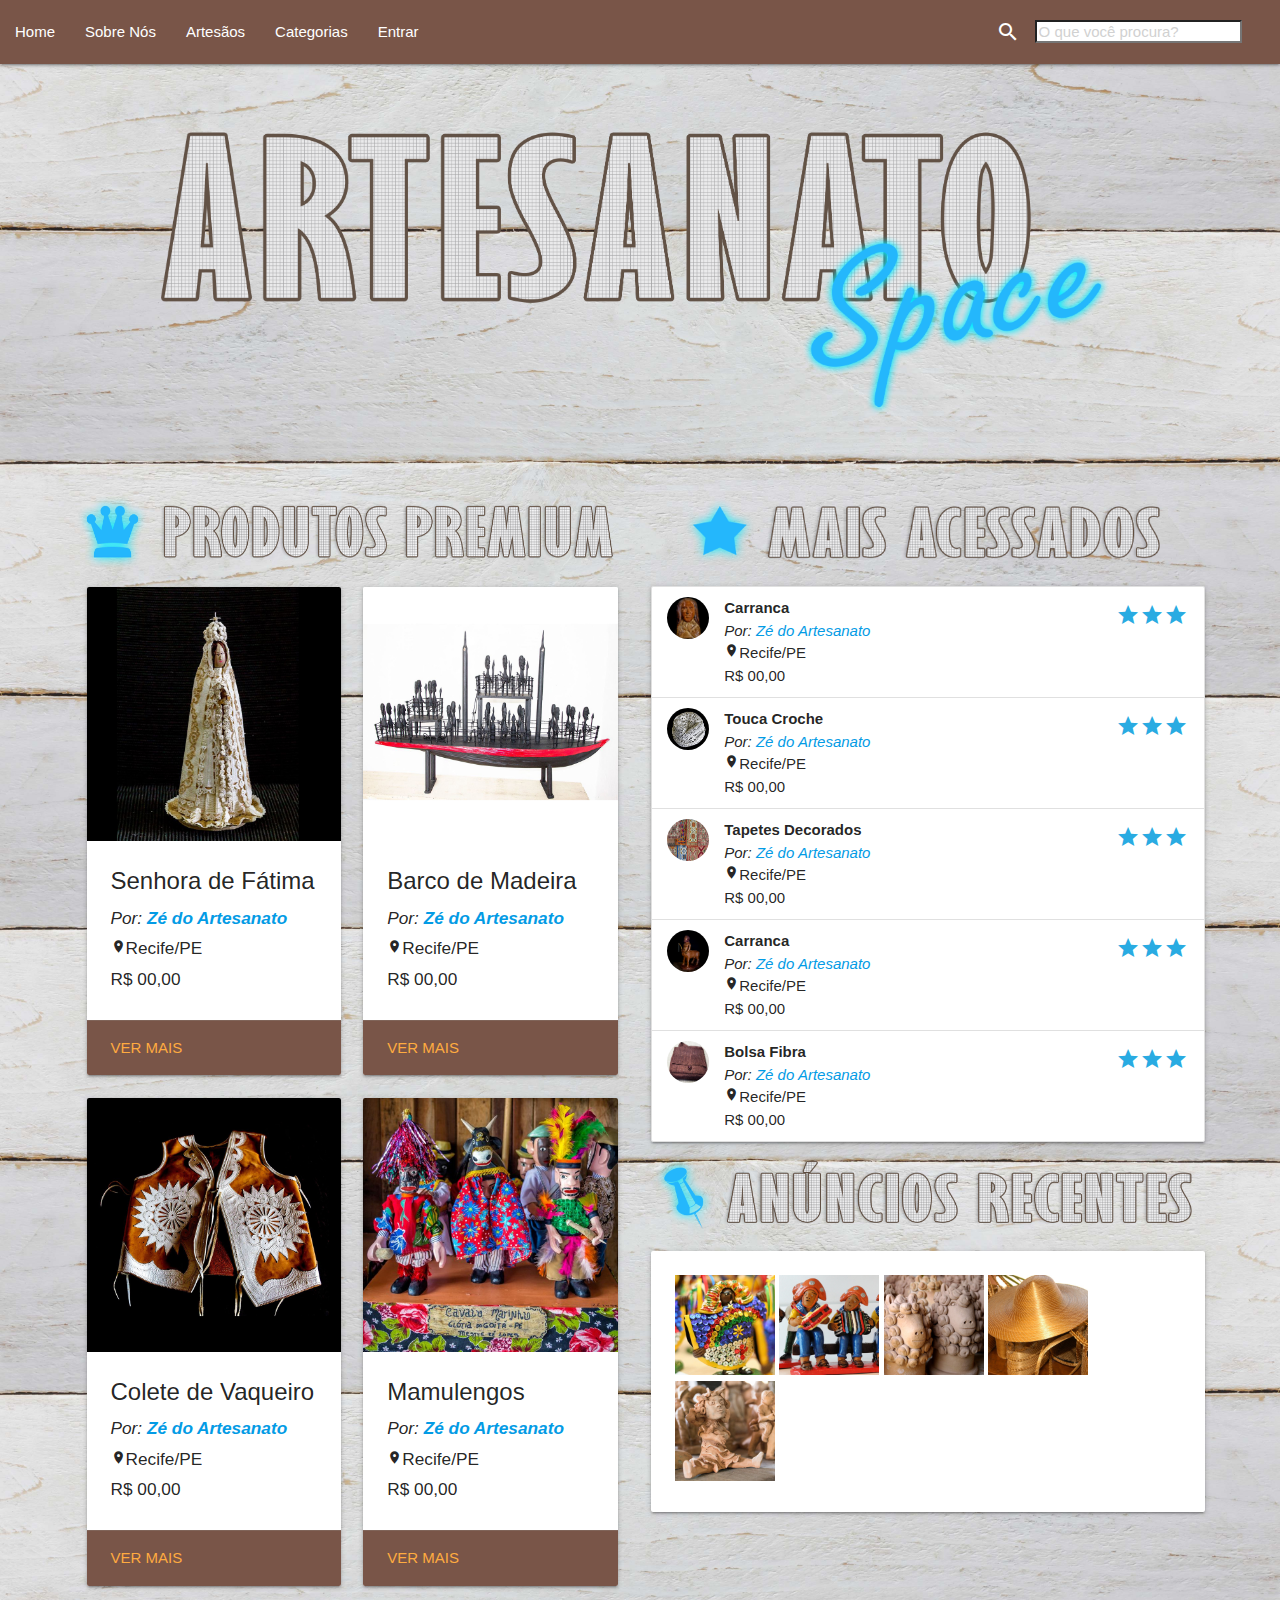
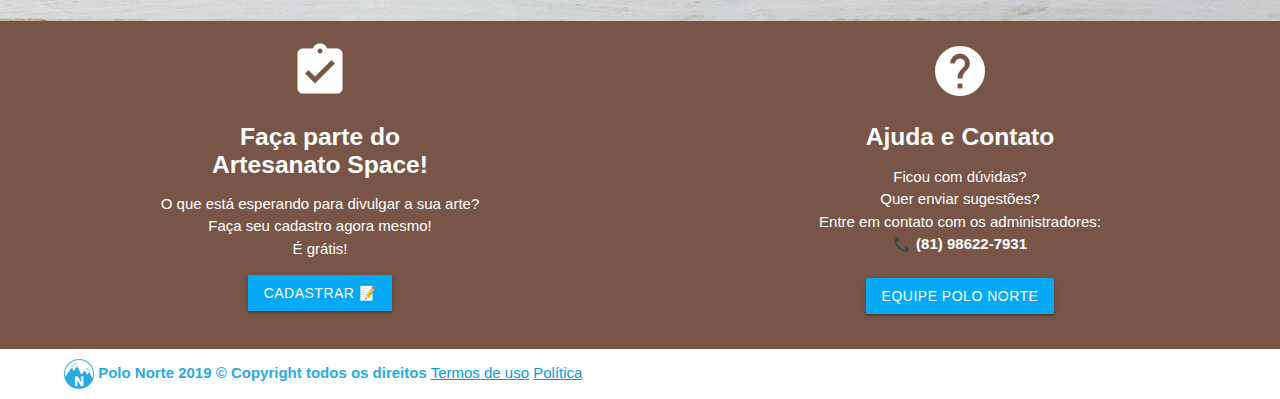
<file: index.html>
<!DOCTYPE html>
<html lang="pt-br">

<head>
    <meta charset="UTF-8">
    <meta name="viewport" content="width=device-width, initial-scale=1">
    <meta http-equiv="X-UA-Compatible" content="ie=edge">
    <meta name="description" content="Divulgação de produtos artesanais do Brasil.">
    <meta name="keywords" content="Artesanato, Arte, Cultura, Divulgação, Venda">
    <meta name="robots" content="index, follow">
    <meta name="author" content="Maxwell James, Edvaldo Cavalcanti, Israel Jeronimo">
    <title> Artesanato Space - Valorizando a arte feito à mão do Brasil </title>
    <!-- Compiled and minified CSS -->
    <link href="https://fonts.googleapis.com/icon?family=Material+Icons" rel="stylesheet">
    <link rel="stylesheet" href="https://cdnjs.cloudflare.com/ajax/libs/materialize/1.0.0/css/materialize.min.css">
    <link rel="stylesheet" type="text/css" href="css/style.css">
    <link rel="icon" href="img/icon.png">
    
</head>

<body>

    <header class="cabecalho">

        <div class="navbar">
            <nav>
                <div class="nav-wrapper light brown">
                        
                    <!-- Ícone para abrir no Mobile -->
                    <a href="#" data-target="mobile-navbar" class="sidenav-trigger">
                        <i class="material-icons">menu</i>
                    </a>

<!--------------------------------- MENU SUPERIOR --------------------------------->
    
                    <ul id="navbar-items" class="hide-on-med-and-down">
                        <li><a href="index.html">Home</a></li>
                        <li><a href="pag_sobrenos.html">Sobre Nós</a></li>
                        <li><a href="#!">Artesãos</a></li>
                        <li><a class="dropdown-trigger" data-target="dropdown-m">Categorias</a></li>
                        <li><a class="dropdown-trigger" data-target="dropdown-entre">Entrar</a></li>
                    </ul>

                    <!-- Dropdown categorias-->
                    <ul id="dropdown-m" class="dropdown-content">
                      <li><a id="corLink" href="cat_casa.html">Casa</a></li>
                      <li><a href="cat_decoracao.html">Decoração</a></li>
                      <li><a href="cat_bijouteria.html">Bijouteria</a></li>
                      <li><a href="cat_bolsas.html">Bolsas</a></li>
                    </ul>

                    <!-- dropdown login/cadastro -->
                    <ul id="dropdown-entre" class="dropdown-content">
                       <li><a href="pag_entrar.html">Entrar 🔑</a></li>
                       <li class="divider"></li>
                       <li><a href="pag_cadastro.html">Cadastrar 📝</a></li>
                    </ul>

<!--------------------------------- MENU MOBILE --------------------------------->
        <ul id="mobile-navbar" class="sidenav">
            <li><a href="index.html">Home</a></li>
            <li><a href="pag_sobrenos.html">Sobre Nós</a></li>
            <li><a href="#!">Artesãos</a></li>
            <li><a href="pag_entrar.html">Entrar 🔑</a></li>
            <li><a href="pag_cadastro.html">Cadastrar 📝</a></li>
            <li class="divider" tabindex="-1"></li>
            <li><a class="dropdown-trigger" data-target="dropdown-nav" href="#">
                Categorias <i class="material-icons right">arrow_drop_down</i>
            </a></li>
        </ul>

        <!-- Dropdown mobile -->
  <ul id='dropdown-nav' class='dropdown-content'>
    <li><a href="cat_casa.html">Casa</a></li>
    <li><a href="cat_decoracao.html">Decoração</a></li>
    <li><a href="cat_bijouteria.html">Bijouteria</a></li>
    <li><a href="cat_bolsas.html">Bolsas</a></li>
  </ul>
  
<!--------------------------------- CAMPO PESQUISA --------------------------------->
                    <ul id="navbar-wrapper" style="float: right; padding-right: 3%;">
                    <input type="icon text" placeholder="O que você procura?" name="search" style="background-color: white">
                    <li><a href=""><i class="large material-icons">search</i>
                    </ul>
                 
                </div>
            </nav>
        </div>

  <!-------------- CAPA ARTESANATO SPACE ------------------------------------------------>

  <section class="nome-capa">
        <div class="row">
           <div class="col s12 l12 l12">
              <a href="index.html"><img src="img/nome.png" class="responsive-img-center-align" width="85%"></a>
           </div>
         </div>
     </div> 
  
    </header>
    
    <main>

         <!-- CONTEUDO -->
  <div class="row container">

<!----------------------- BARRA PRODUTOS PREMIUM  ------------------------------>

        <section class="col s12 m6 19">
          <img src="img/nome_premium.png" class="responsive-img-center-align" width="99%">
    
          <article class="col s12 l6">
            <div class="card hoverable">
            <div class="card-image">
              <img src="img/pro_premium/img_01.jpg">
            </div>
            <div class="card-content">
              <p class="card-title">Senhora de Fátima</p>
              <p><i><h6>Por: <b><a href="pag_perfil.html">Zé do Artesanato</a></b></h6></i></p>
              <p><h6><i class="tiny material-icons">location_on</i>Recife/PE</h6></p>
              <p><h6>R$ 00,00</h6></p>
            </div>
            <div class="card-action brown">
              <a href="cat_casa.html">ver mais</a>
            </div>
          </div>
          </article>

          <article class="col s12 l6">
            <div class="card hoverable">
            <div class="card-image">
              <img src="img/pro_premium/img_02.jpg">
            </div>
            <div class="card-content">
              <p class="card-title">Barco de Madeira</p>
              <p><i><h6>Por: <b><a href="pag_perfil.html">Zé do Artesanato</a></b></h6></i></p>
              <p><h6><i class="tiny material-icons">location_on</i>Recife/PE</h6></p>
              <p><h6>R$ 00,00</h6></p>
            </div>
            <div class="card-action brown">
              <a href="cat_decoracao.html">ver mais</a>
            </div>
          </div>
          </article>

          <article class="col s12 l6">
            <div class="card hoverable">
            <div class="card-image">
              <img src="img/pro_premium/img_03.jpg">
            </div>
            <div class="card-content">
              <p class="card-title">Colete de Vaqueiro</p>
              <p><i><h6>Por: <b><a href="pag_perfil.html">Zé do Artesanato</a></b></h6></i></p>
              <p><h6><i class="tiny material-icons">location_on</i>Recife/PE</h6></p>
              <p><h6>R$ 00,00</h6></p>
            </div>
            <div class="card-action brown">
              <a href="cat_bolsas.html">ver mais</a>
            </div>
          </div>
          </article>

          <article class="col s12 l6">
            <div class="card hoverable">
            <div class="card-image">
              <img src="img/pro_premium/img_04.jpg">
            </div>
            <div class="card-content">
              <p class="card-title">Mamulengos</p>
              <p><i><h6>Por: <b><a href="pag_perfil.html">Zé do Artesanato</a></b></h6></i></p>
              <p><h6><i class="tiny material-icons">location_on</i>Recife/PE</h6></p>
              <p><h6>R$ 00,00</h6></p>
            </div>
            <div class="card-action brown">
              <a href="cat_bijouteria.html">ver mais</a>
            </div>
          </div>
          </article>
    
        </section>
    
<!----------------------- BARRA MAIS ACESSADOS  ------------------------------>

        <aside class="col s12 m6 13">
         <img src="img/nome_acessados.png" class="responsive-img-center-align" width="99%">
         
        <ul class="collection z-depth-1">
        <li class="collection-item avatar">
          <a href="#!"><img href="#!" src="img/pro_acessados/img_01.jpg" class="circle"></a>
          <p><b>Carranca</b></p>
          <p><i>Por: <a href="pag_perfil.html">Zé do Artesanato</a></i></p>
          <p><i class="tiny material-icons">location_on</i>Recife/PE</p>
          <p>R$ 00,00</p>
          <a href="#!" class="secondary-content"><i class="material-icons lblueColor">gradegradegrade</i></a>
        </li>

        <li class="collection-item avatar">
          <a href="#!"><img src="img/pro_acessados/img_02.jpg" class="circle"></a>
          <p><b>Touca Croche</b></p>
          <p><i>Por: <a href="pag_perfil.html">Zé do Artesanato</a></i></p>
          <p><i class="tiny material-icons">location_on</i>Recife/PE</p>
          <p>R$ 00,00</p>
          <a href="#!" class="secondary-content"><i class="material-icons lblueColor">gradegradegrade</i></a>
        </li>

        <li class="collection-item avatar">
          <a href="#!"><img src="img/pro_acessados/img_03.jpg" class="circle"></a>
          <p><b>Tapetes Decorados</b></p>
          <p><i>Por: <a href="pag_perfil.html">Zé do Artesanato</a></i></p>
          <p><i class="tiny material-icons">location_on</i>Recife/PE</p>
          <p>R$ 00,00</p>
          <a href="#!" class="secondary-content"><i class="material-icons lblueColor">gradegradegrade</i></a>
        </li>

        <li class="collection-item avatar">
          <a href="#!"><img src="img/pro_acessados/img_04.jpg" class="circle"></a>
          <p><b>Carranca</b></p>
          <p><i>Por: <a href="pag_perfil.html">Zé do Artesanato</a></i></p>
          <p><i class="tiny material-icons">location_on</i>Recife/PE</p>
          <p>R$ 00,00</p>
          <a href="#!" class="secondary-content"><i class="material-icons lblueColor">gradegradegrade</i></a>
        </li>

        <li class="collection-item avatar">
          <a href="#!"><img src="img/pro_acessados/img_05.jpg" class="circle"></a>
          <p><b>Bolsa Fibra</b></p>
          <p><i>Por: <a href="pag_perfil.html">Zé do Artesanato</a></i></p>
          <p><i class="tiny material-icons">location_on</i>Recife/PE</p>
          <p>R$ 00,00</p>
          <a href="#!" class="secondary-content"><i class="material-icons lblueColor">gradegradegrade</i></a>
        </li>
      </ul>

<!----------------------- BARRA ANÚNCIOS RECENTES  ------------------------------>

      <img src="img/nome_anuncios.png" class="responsive-img-center-align" width="99%">
      <div class="card white">
            <div class="card-content black-text">
              <img width="100" src="img/pro_recentes/img_01.jpg" class="circle-responsive-img">
              <img width="100" src="img/pro_recentes/img_02.jpg" class="circle-responsive-img">
              <img width="100" src="img/pro_recentes/img_03.jpg" class="circle-responsive-img">
              <img width="100" src="img/pro_recentes/img_04.jpg" class="circle-responsive-img">
              <img width="100" src="img/pro_recentes/img_05.jpg" class="circle-responsive-img">
              <p></p>
            </div>
          </div>
        </aside>

    </section>

    </main>

<!----------------------- RODAPÉ / FAÇA PARTE / AJUDA E CONTATO ------------------------------>

    <footer class="page-footer brown">

    <div class="row">

      <div class="center col s6">
        <i class="medium material-icons">assignment_turned_in</i>
        <h5 class="center-align"><b>Faça parte do<br />
        Artesanato Space!</b></h5>
        <p class="center-align">O que está esperando para divulgar a sua arte?<br />
        Faça seu cadastro agora mesmo!<br />
    	É grátis!</p>
        <a class="w3-left w3-btn waves-effect waves-light btn left-float light-blue pulse" href="pag_cadastro.html">Cadastrar 📝</a>
      </div>

      <div class="center col s6">
        <i class="medium material-icons">help</i>
        <h5 class="center-align"><b>Ajuda e Contato</b></h5>
        <p class="center-align">Ficou com dúvidas?<br />
        Quer enviar sugestões?<br />
    	Entre em contato com os administradores:<br />
    	<b>📞 (81) 98622-7931</b><br /><br />
        <a class="w3-left w3-btn waves-effect waves-light btn left-float light-blue" href="pag_polonorte.html">Equipe Polo Norte</a></p>
      </div>

    </div>

<!----------------------- RODAPÉ POLO NORTE ------------------------------>

    		<div class="footer-copyright white">
              <div class="rodape">
              <img src="img/logo.png" align="center">
              <a class="lblueColor"><b>Polo Norte 2019 © Copyright todos os direitos</b> <a href="pag_termosdeuso.html" target="_blank"><u>Termos de uso</u> <a href="pag_politica.html" target="_blank"><u>Política</u></a>
              </div>
            </div>
    </footer>

      <script src="https://code.jquery.com/jquery-3.4.1.min.js"></script>
    <script src="https://cdnjs.cloudflare.com/ajax/libs/materialize/1.0.0/js/materialize.min.js"></script>
    <script src="js/script.js"></script>
</body>

</html>
</file>
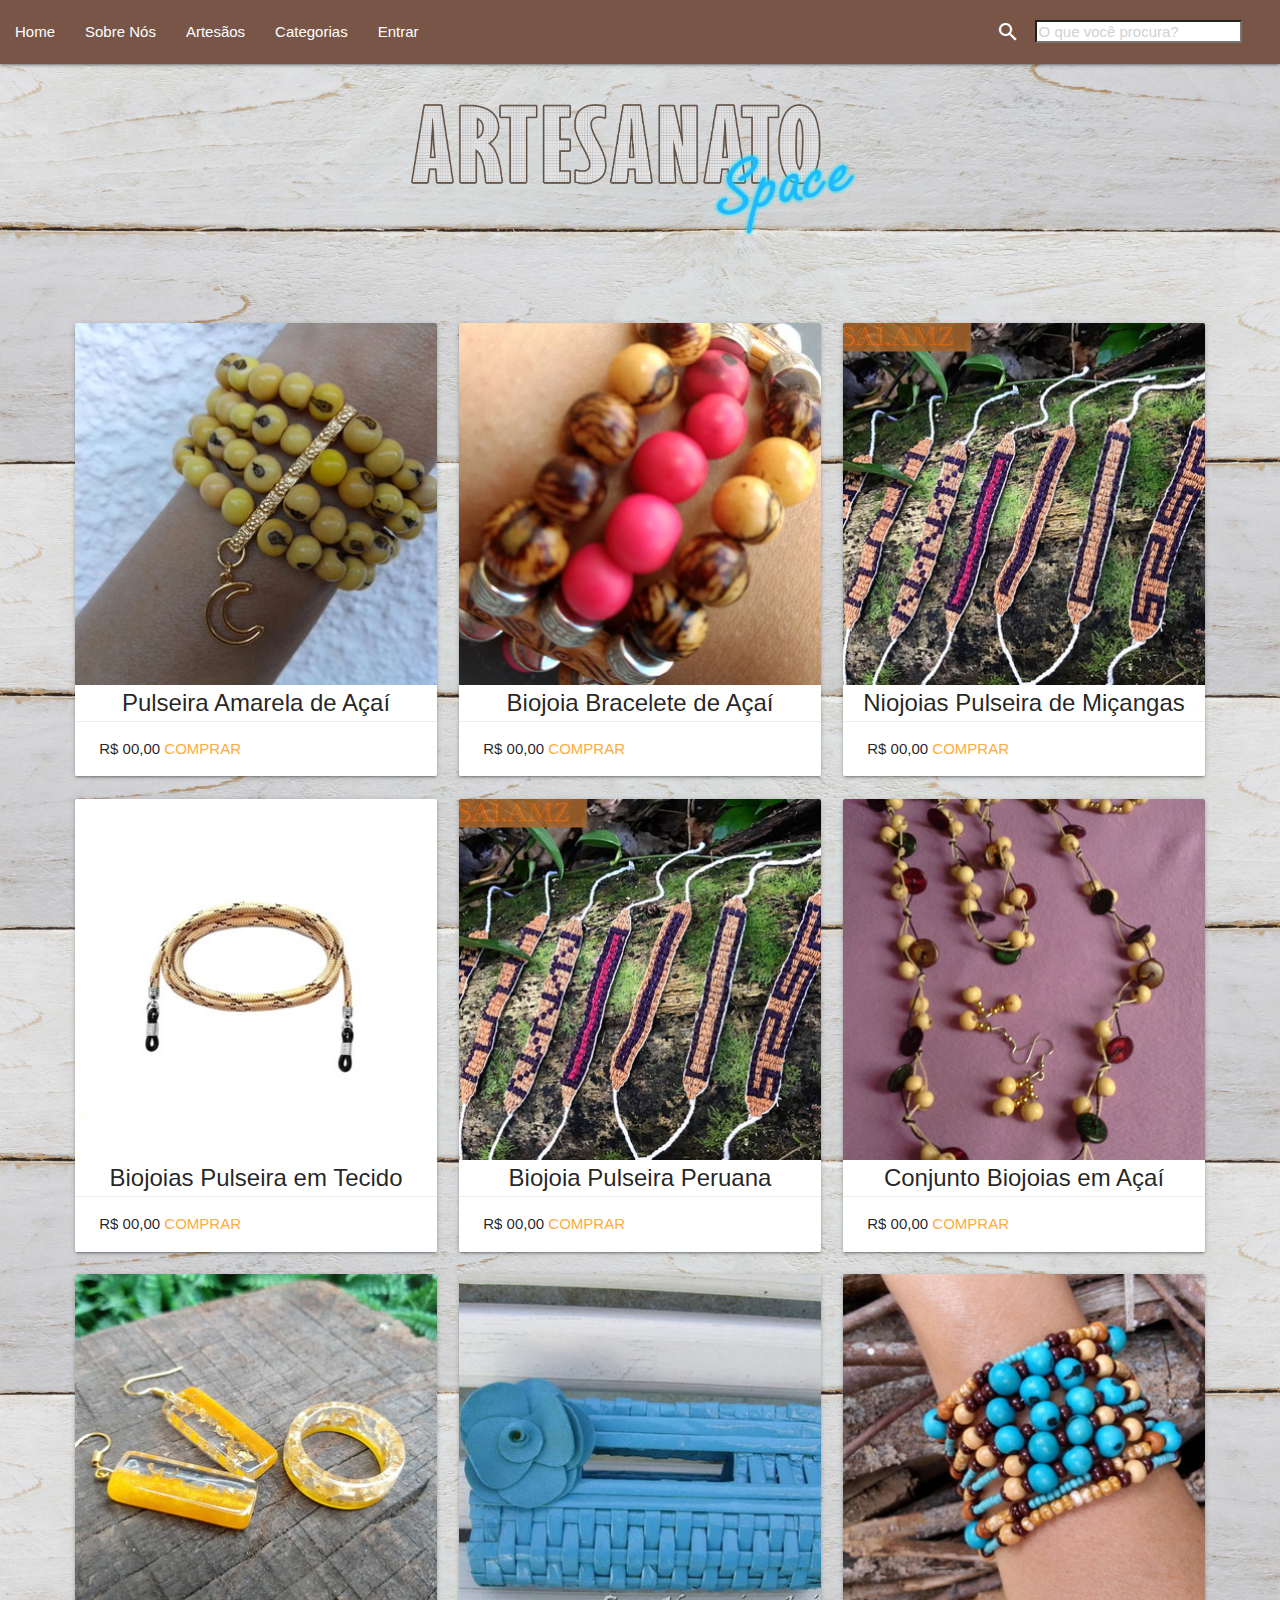
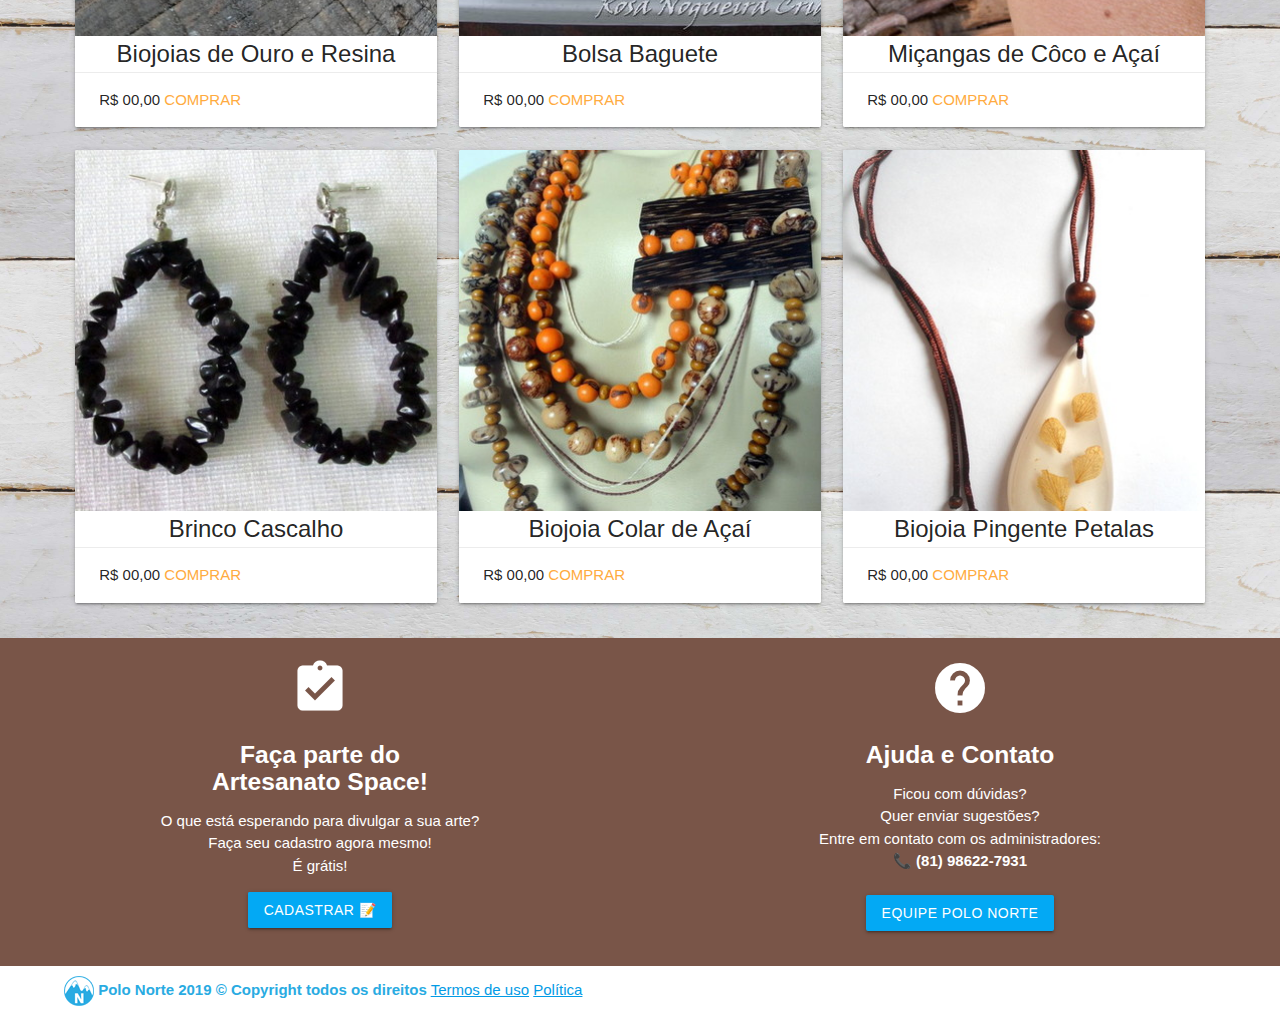
<file: cat_bijouteria.html>
<!DOCTYPE html>
<html lang="pt-br">

<head>
    <meta charset="UTF-8">
    <meta name="viewport" content="width=device-width, initial-scale=1">
    <meta http-equiv="X-UA-Compatible" content="ie=edge">
    <meta name="description" content="Divulgação de produtos artesanais do Brasil.">
    <meta name="keywords" content="Artesanato, Arte, Cultura, Divulgação, Venda">
    <meta name="robots" content="index, follow">
    <meta name="author" content="Maxwell James, Edvaldo Cavalcanti, Israel Jeronimo">
    <title> Artesanato Space - Valorizando a arte feito à mão do Brasil </title>
    <!-- Compiled and minified CSS -->
    <link href="https://fonts.googleapis.com/icon?family=Material+Icons" rel="stylesheet">
    <link rel="stylesheet" href="https://cdnjs.cloudflare.com/ajax/libs/materialize/1.0.0/css/materialize.min.css">
    <link rel="stylesheet" type="text/css" href="css/style.css">
    <link rel="icon" href="img/icon.png">
    
</head>

<body>

    <header class="cabecalho">

        <div class="navbar">
            <nav>
                <div class="nav-wrapper light brown">
                        
                    <!-- Ícone para abrir no Mobile -->
                    <a href="#" data-target="mobile-navbar" class="sidenav-trigger">
                        <i class="material-icons">menu</i>
                    </a>

<!--------------------------------- MENU SUPERIOR --------------------------------->
    
                    <ul id="navbar-items" class="hide-on-med-and-down">
                        <li><a href="index.html">Home</a></li>
                        <li><a href="pag_sobrenos.html">Sobre Nós</a></li>
                        <li><a href="#!">Artesãos</a></li>
                        <li><a class="dropdown-trigger" data-target="dropdown-m">Categorias</a></li>
                        <li><a class="dropdown-trigger" data-target="dropdown-entre">Entrar</a></li>
                    </ul>

                    <!-- Dropdown categorias-->
                    <ul id="dropdown-m" class="dropdown-content">
                      <li><a id="corLink" href="cat_casa.html">Casa</a></li>
                      <li><a href="cat_decoracao.html">Decoração</a></li>
                      <li><a href="cat_bijouteria.html">Bijouteria</a></li>
                      <li><a href="cat_bolsas.html">Bolsas</a></li>
                    </ul>

                    <!-- dropdown login/cadastro -->
                    <ul id="dropdown-entre" class="dropdown-content">
                       <li><a href="pag_entrar.html">Entrar 🔑</a></li>
                       <li class="divider"></li>
                       <li><a href="pag_cadastro.html">Cadastrar 📝</a></li>
                    </ul>

<!--------------------------------- MENU MOBILE --------------------------------->
        <ul id="mobile-navbar" class="sidenav">
            <li><a href="index.html">Home</a></li>
            <li><a href="pag_sobrenos.html">Sobre Nós</a></li>
            <li><a href="#!">Artesãos</a></li>
            <li><a href="pag_entrar.html">Entrar 🔑</a></li>
            <li><a href="pag_cadastro.html">Cadastrar 📝</a></li>
            <li class="divider" tabindex="-1"></li>
            <li><a class="dropdown-trigger" data-target="dropdown-nav" href="#">
                Categorias <i class="material-icons right">arrow_drop_down</i>
            </a></li>
        </ul>

        <!-- Dropdown mobile -->
  <ul id='dropdown-nav' class='dropdown-content'>
    <li><a href="cat_casa.html">Casa</a></li>
    <li><a href="cat_decoracao.html">Decoração</a></li>
    <li><a href="cat_bijouteria.html">Bijouteria</a></li>
    <li><a href="cat_bolsas.html">Bolsas</a></li>
  </ul>
  
<!--------------------------------- CAMPO PESQUISA --------------------------------->
                    <ul id="navbar-wrapper" style="float: right; padding-right: 3%;">
                    <input type="icon text" placeholder="O que você procura?" name="search" style="background-color: white">
                    <li><a href=""><i class="large material-icons">search</i>
                    </ul>
                 
                </div>
            </nav>
        </div>

  <!-------------- CAPA ARTESANATO SPACE ------------------------------------------------>

  <section class="nome-capa-menor">
        <div class="row">
           <div class="col s12 l12 l12">
              <a href="index.html"><img src="img/nome.png" class="responsive-img-center-align" width="40%"></a>
           </div>
         </div>
     </div> 
  
    </header>
    
        <main class="grid-main">
    
                <section class="container">
                            
                        <div class="row">
        
                        <article class="col s10 m6 l4 offset-s1">
                            <div class="card">
                                <div class="card-image">
                                    <img src="img/categorias/pulseira-amarela-de-acai-com-dourado-acessorios.jpg" alt="artesanato-ceramica" class="responsive-img">
                                </div>
                                <div id="categorias" class="center-align">
                                    <span class="card-title">Pulseira Amarela de Açaí</span>
                                </div>
                                <div class="card-action">
                                    <span class="preco">R$ 00,00</span>  <a id="comprar" href="https://www.facebook.com/" target="_blank">COMPRAR</a>
                                </div>         
                            </div>
                            
                        </article>
        
                        <article class="col s10 m6 l4 offset-s1">
                                <div class="card">
                                        <div class="card-image">
                                            <img src="img/categorias/bracelete-biojoia-acai-bracelete.jpg" alt="sucata-carro" class="responsive-img">
                                        </div>
                                        <div id="categorias" class="center-align">
                                            <span class="card-title">Biojoia Bracelete de Açaí</span>
                                        </div>
                                        <div class="card-action">
                                            <span class="preco">R$ 00,00</span>  <a id="comprar" href="https://www.facebook.com/" target="_blank">COMPRAR</a>
                                        </div>         
                                </div>
                         </article>
        
                        <article class="col s10 m6 l4 offset-s1">
                                <div class="card">
                                        <div class="card-image">
                                            <img src="img/categorias/biojoias-biojoias.jpg" alt="decoracao-pra-casa" class="responsive-img">
                                        </div>
                                        <div id="categorias" class="center-align">
                                            <span class="card-title">Niojoias Pulseira de Miçangas</span>
                                        </div>
                                        <div class="card-action">
                                            <span class="preco">R$ 00,00</span>  <a id="comprar" href="https://www.facebook.com/" target="_blank">COMPRAR</a>
                                        </div>         
                                </div>
                        </article>
        
                        <article class="col s10 m6 l4 offset-s1">
                                <div class="card">
                                        <div class="card-image">
                                            <img src="img/categorias/biojoias-bijuteria.jpg" alt="artesanato-em-cabaca" class="responsive-img">
                                        </div>
                                        <div id="categorias" class="center-align">
                                            <span class="card-title">Biojoias Pulseira em Tecido</span>
                                        </div>
                                        <div class="card-action">
                                            <span class="preco">R$ 00,00</span>  <a id="comprar" href="https://www.facebook.com/" target="_blank">COMPRAR</a>
                                        </div>         
                                </div>
                        </article>
        
                        <article class="col s10 m6 l4 offset-s1">
                                <div class="card">
                                        <div class="card-image">
                                            <img src="img/categorias/biojoias-biojoias.jpg" alt="madeira-flores" class="responsive-img">
                                        </div>
                                        <div id="categorias" class="center-align">
                                            <span class="card-title">Biojoia Pulseira Peruana</span>
                                        </div>
                                        <div class="card-action">
                                            <span class="preco">R$ 00,00</span>  <a id="comprar" href="https://www.facebook.com/" target="_blank">COMPRAR</a>
                                        </div>         
                                </div>
                        </article>
        
                        <article class="col s10 m6 l4 offset-s1">
                                <div class="card">
                                        <div class="card-image">
                                            <img src="img/categorias/conjunto-de-seme-joias-com-acai-conjunto.jpg" alt="" class="responsive-img">
                                        </div>
                                        <div id="categorias" class="center-align">
                                            <span class="card-title">Conjunto Biojoias em Açaí</span>
                                        </div>
                                        <div class="card-action">
                                            <span class="preco">R$ 00,00</span>  <a id="comprar" href="https://www.facebook.com/" target="_blank">COMPRAR</a>
                                        </div>         
                                </div>
                        </article>
        
                        <article class="col s10 m6 l4 offset-s1">
                                <div class="card">
                                        <div class="card-image">
                                            <img src="img/categorias/conjunto-biojoias-de-ouro-e-resina-alianca-de-ouro.jpg" alt="" class="responsive-img">
                                        </div>
                                        <div id="categorias" class="center-align">
                                            <span class="card-title">Biojoias de Ouro e Resina</span>
                                        </div>
                                        <div class="card-action">
                                            <span class="preco">R$ 00,00</span>  <a id="comprar" href="https://www.facebook.com/" target="_blank">COMPRAR</a>
                                        </div>         
                                </div>
                        </article>
        
                        <article class="col s10 m6 l4 offset-s1">
                                <div class="card">
                                        <div class="card-image">
                                            <img src="img/categorias/baguete-blue.jpg" alt="" class="responsive-img">
                                        </div>
                                        <div id="categorias" class="center-align">
                                            <span class="card-title">Bolsa Baguete</span>
                                        </div>
                                        <div class="card-action">
                                            <span class="preco">R$ 00,00</span>  <a id="comprar" href="https://www.facebook.com/" target="_blank">COMPRAR</a>
                                        </div>         
                                </div>
                        </article>
        
                        <article class="col s10 m6 l4 offset-s1">
                            <div class="card">
                                    <div class="card-image">
                                        <img src="img/categorias/biobiju-feita-com-acai-coco-e-micangas-biojoia.jpg" alt="" class="responsive-img">
                                    </div>
                                    <div id="categorias" class="center-align">
                                        <span class="card-title">Miçangas de Côco e Açaí</span>
                                    </div>
                                    <div class="card-action">
                                        <span class="preco">R$ 00,00</span>  <a id="comprar" href="https://www.facebook.com/" target="_blank">COMPRAR</a>
                                    </div>         
                            </div>
                        </article>
        
                        <article class="col s10 m6 l4 offset-s1"> 
                            <div class="card">
                                    <div class="card-image">
                                        <img src="img/categorias/biojoia-brinco-cascalho-onix-brinco.jpg" alt="" class="responsive-img">
                                    </div>
                                    <div id="categorias" class="center-align">
                                        <span class="card-title">Brinco Cascalho</span>
                                    </div>
                                    <div class="card-action">
                                        <span class="preco">R$ 00,00</span>  <a id="comprar" href="https://www.facebook.com/" target="_blank">COMPRAR</a>
                                    </div>         
                            </div>
                            
                        </article>
        
                        <article class="col s10 m6 l4 offset-s1">
                            <div class="card">
                                    <div class="card-image">
                                        <img src="img/categorias/biojoia-colar-de-acai-jupati.jpg" alt="" class="responsive-img">
                                    </div>
                                    <div id="categorias" class="center-align">
                                        <span class="card-title">Biojoia Colar de Açaí</span>
                                    </div>
                                    <div class="card-action">
                                        <span class="preco">R$ 00,00</span>  <a id="comprar" href="https://www.facebook.com/" target="_blank">COMPRAR</a>
                                    </div>         
                            </div>
                        </article>
        
                        <article class="col s10 m6 l4 offset-s1">
                            <div class="card">
                                    <div class="card-image">
                                        <img src="img/categorias/biojoia-pingente-petalas-5-branco-nacklaces.jpg" alt="" class="responsive-img">
                                    </div>
                                    <div id="categorias" class="center-align">
                                        <span class="card-title">Biojoia Pingente Petalas</span>
                                    </div>
                                    <div class="card-action">
                                        <span class="preco">R$ 00,00</span>  <a id="comprar" href="https://www.facebook.com/" target="_blank">COMPRAR</a>
                                    </div>         
                            </div>
                        </article>
        
                    </div>
                </section>        


    </main>

<!----------------------- RODAPÉ / FAÇA PARTE / AJUDA E CONTATO ------------------------------>

    <footer class="page-footer brown">

    <div class="row">

      <div class="center col s6">
        <i class="medium material-icons">assignment_turned_in</i>
        <h5 class="center-align"><b>Faça parte do<br />
        Artesanato Space!</b></h5>
        <p class="center-align">O que está esperando para divulgar a sua arte?<br />
        Faça seu cadastro agora mesmo!<br />
        É grátis!</p>
        <a class="w3-left w3-btn waves-effect waves-light btn left-float light-blue pulse" href="pag_cadastro.html">Cadastrar 📝</a>
      </div>

      <div class="center col s6">
        <i class="medium material-icons">help</i>
        <h5 class="center-align"><b>Ajuda e Contato</b></h5>
        <p class="center-align">Ficou com dúvidas?<br />
        Quer enviar sugestões?<br />
        Entre em contato com os administradores:<br />
        <b>📞 (81) 98622-7931</b><br /><br />
        <a class="w3-left w3-btn waves-effect waves-light btn left-float light-blue" href="pag_polonorte.html">Equipe Polo Norte</a></p>
      </div>

    </div>

<!----------------------- RODAPÉ POLO NORTE ------------------------------>

            <div class="footer-copyright white">
              <div class="rodape">
              <img src="img/logo.png" align="center">
              <a class="lblueColor"><b>Polo Norte 2019 © Copyright todos os direitos</b> <a href="pag_termosdeuso.html" target="_blank"><u>Termos de uso</u> <a href="pag_politica.html" target="_blank"><u>Política</u></a>
              </div>
            </div>
    </footer>

      <script src="https://code.jquery.com/jquery-3.4.1.min.js"></script>
    <script src="https://cdnjs.cloudflare.com/ajax/libs/materialize/1.0.0/js/materialize.min.js"></script>
    <script src="js/script.js"></script>
</body>

</html>
</file>
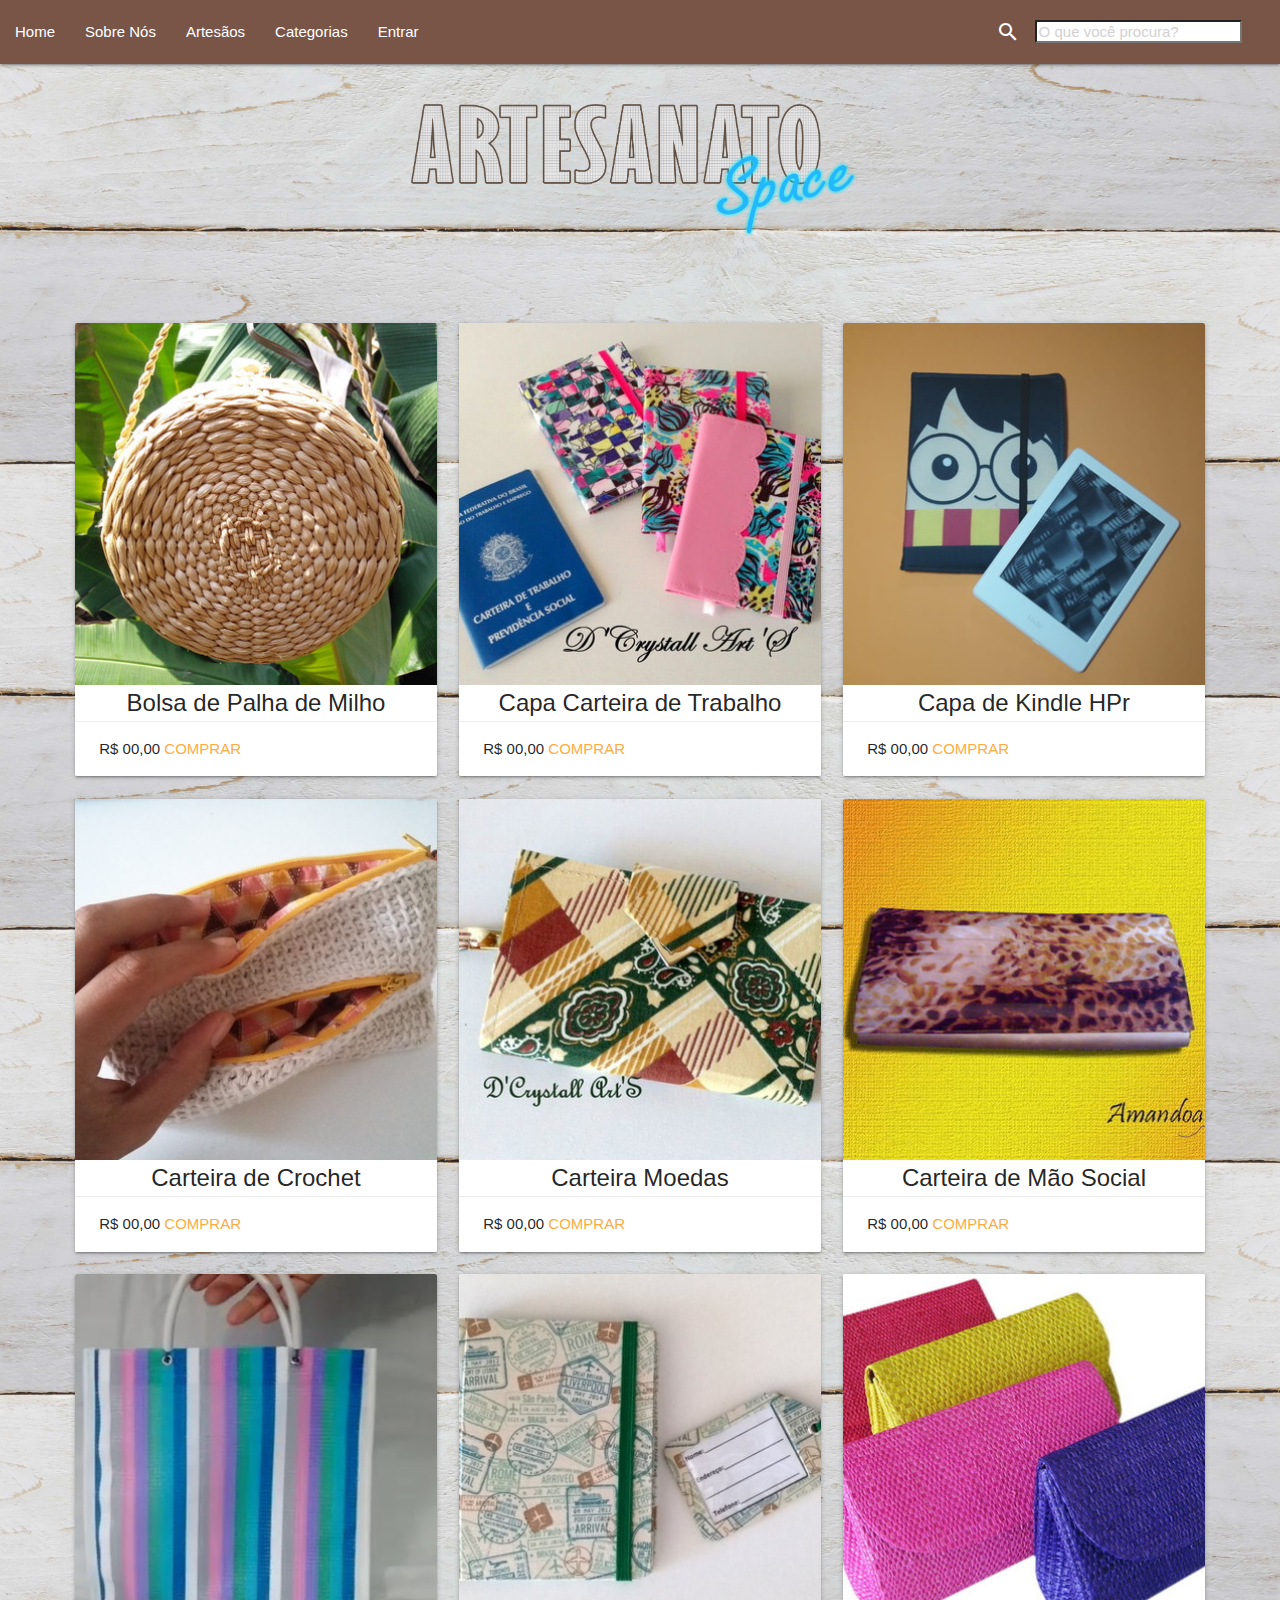
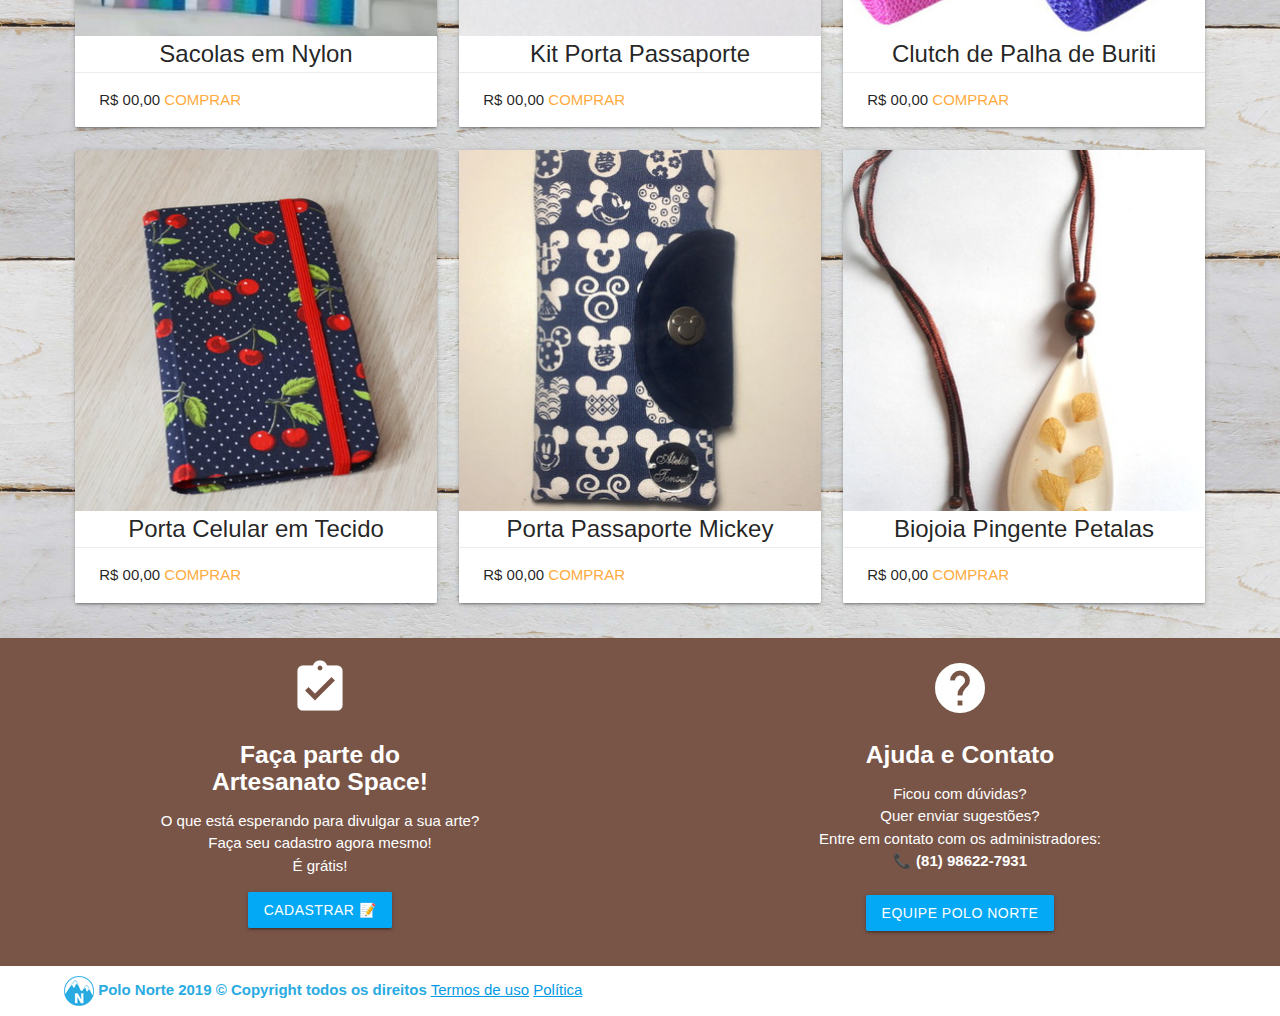
<file: cat_bolsas.html>
<!DOCTYPE html>
<html lang="pt-br">

<head>
    <meta charset="UTF-8">
    <meta name="viewport" content="width=device-width, initial-scale=1">
    <meta http-equiv="X-UA-Compatible" content="ie=edge">
    <meta name="description" content="Divulgação de produtos artesanais do Brasil.">
    <meta name="keywords" content="Artesanato, Arte, Cultura, Divulgação, Venda">
    <meta name="robots" content="index, follow">
    <meta name="author" content="Maxwell James, Edvaldo Cavalcanti, Israel Jeronimo">
    <title> Artesanato Space - Valorizando a arte feito à mão do Brasil </title>
    <!-- Compiled and minified CSS -->
    <link href="https://fonts.googleapis.com/icon?family=Material+Icons" rel="stylesheet">
    <link rel="stylesheet" href="https://cdnjs.cloudflare.com/ajax/libs/materialize/1.0.0/css/materialize.min.css">
    <link rel="stylesheet" type="text/css" href="css/style.css">
    <link rel="icon" href="img/icon.png">
    
</head>

<body>

    <header class="cabecalho">

        <div class="navbar">
            <nav>
                <div class="nav-wrapper light brown">
                        
                    <!-- Ícone para abrir no Mobile -->
                    <a href="#" data-target="mobile-navbar" class="sidenav-trigger">
                        <i class="material-icons">menu</i>
                    </a>

<!--------------------------------- MENU SUPERIOR --------------------------------->
    
                    <ul id="navbar-items" class="hide-on-med-and-down">
                        <li><a href="index.html">Home</a></li>
                        <li><a href="pag_sobrenos.html">Sobre Nós</a></li>
                        <li><a href="#!">Artesãos</a></li>
                        <li><a class="dropdown-trigger" data-target="dropdown-m">Categorias</a></li>
                        <li><a class="dropdown-trigger" data-target="dropdown-entre">Entrar</a></li>
                    </ul>

                    <!-- Dropdown categorias-->
                    <ul id="dropdown-m" class="dropdown-content">
                      <li><a id="corLink" href="cat_casa.html">Casa</a></li>
                      <li><a href="cat_decoracao.html">Decoração</a></li>
                      <li><a href="cat_bijouteria.html">Bijouteria</a></li>
                      <li><a href="cat_bolsas.html">Bolsas</a></li>
                    </ul>

                    <!-- dropdown login/cadastro -->
                    <ul id="dropdown-entre" class="dropdown-content">
                       <li><a href="pag_entrar.html">Entrar 🔑</a></li>
                       <li class="divider"></li>
                       <li><a href="pag_cadastro.html">Cadastrar 📝</a></li>
                    </ul>

<!--------------------------------- MENU MOBILE --------------------------------->
        <ul id="mobile-navbar" class="sidenav">
            <li><a href="index.html">Home</a></li>
            <li><a href="pag_sobrenos.html">Sobre Nós</a></li>
            <li><a href="#!">Artesãos</a></li>
            <li><a href="pag_entrar.html">Entrar 🔑</a></li>
            <li><a href="pag_cadastro.html">Cadastrar 📝</a></li>
            <li class="divider" tabindex="-1"></li>
            <li><a class="dropdown-trigger" data-target="dropdown-nav" href="#">
                Categorias <i class="material-icons right">arrow_drop_down</i>
            </a></li>
        </ul>

        <!-- Dropdown mobile -->
  <ul id='dropdown-nav' class='dropdown-content'>
    <li><a href="cat_casa.html">Casa</a></li>
    <li><a href="cat_decoracao.html">Decoração</a></li>
    <li><a href="cat_bijouteria.html">Bijouteria</a></li>
    <li><a href="cat_bolsas.html">Bolsas</a></li>
  </ul>
  
<!--------------------------------- CAMPO PESQUISA --------------------------------->
                    <ul id="navbar-wrapper" style="float: right; padding-right: 3%;">
                    <input type="icon text" placeholder="O que você procura?" name="search" style="background-color: white">
                    <li><a href=""><i class="large material-icons">search</i>
                    </ul>
                 
                </div>
            </nav>
        </div>

  <!-------------- CAPA ARTESANATO SPACE ------------------------------------------------>

  <section class="nome-capa-menor">
        <div class="row">
           <div class="col s12 l12 l12">
              <a href="index.html"><img src="img/nome.png" class="responsive-img-center-align" width="40%"></a>
           </div>
         </div>
     </div> 
  
    </header>
    
        <main class="grid-main">
    
                <section class="container">
                            
                        <div class="row">
        
                        <article class="col s10 m6 l4 offset-s1">
                            <div class="card">
                                <div class="card-image">
                                    <img src="img/categorias/bolsa-palha-de-milho-redonda-pequena.jpg" alt="bolsa-palha" class="responsive-img">
                                </div>
                                <div id="categorias" class="center-align">
                                    <span class="card-title">Bolsa de Palha de Milho</span>
                                </div>
                                <div class="card-action">
                                    <span class="preco">R$ 00,00</span>  <a id="comprar" href="https://www.facebook.com/" target="_blank">COMPRAR</a>
                                </div>         
                            </div>
                            
                        </article>
        
                        <article class="col s10 m6 l4 offset-s1">
                                <div class="card">
                                        <div class="card-image">
                                            <img src="img/categorias/capa-carteira-de-trabalho-capa.jpg" alt="capa-carteira-de-trabalho" class="responsive-img">
                                        </div>
                                        <div id="categorias" class="center-align">
                                            <span class="card-title">Capa Carteira de Trabalho</span>
                                        </div>
                                        <div class="card-action">
                                            <span class="preco">R$ 00,00</span>  <a id="comprar" href="https://www.facebook.com/" target="_blank">COMPRAR</a>
                                        </div>         
                                </div>
                         </article>
        
                        <article class="col s10 m6 l4 offset-s1">
                                <div class="card">
                                        <div class="card-image">
                                            <img src="img/categorias/capa-de-kindle-harry-potter-leitor-digital.jpg" alt="capa-de-kindle-harry-potter-leitor-digital" class="responsive-img">
                                        </div>
                                        <div id="categorias" class="center-align">
                                            <span class="card-title">Capa de Kindle HPr</span>
                                        </div>
                                        <div class="card-action">
                                            <span class="preco">R$ 00,00</span>  <a id="comprar" href="https://www.facebook.com/" target="_blank">COMPRAR</a>
                                        </div>         
                                </div>
                        </article>
        
                        <article class="col s10 m6 l4 offset-s1">
                                <div class="card">
                                        <div class="card-image">
                                            <img src="img/categorias/carteira-de-crochet-em-eco-barbante-carteira-crochet-crochetunisiano-searteira-ecobarbante.jpg" alt="carteira-de-crochet-em-eco-barbante" class="responsive-img">
                                        </div>
                                        <div id="categorias" class="center-align">
                                            <span class="card-title">Carteira de Crochet</span>
                                        </div>
                                        <div class="card-action">
                                            <span class="preco">R$ 00,00</span>  <a id="comprar" href="https://www.facebook.com/" target="_blank">COMPRAR</a>
                                        </div>         
                                </div>
                        </article>
        
                        <article class="col s10 m6 l4 offset-s1">
                                <div class="card">
                                        <div class="card-image">
                                            <img src="img/categorias/carteira-moedas.jpg" alt="carteira-moedas" class="responsive-img">
                                        </div>
                                        <div id="categorias" class="center-align">
                                            <span class="card-title">Carteira Moedas</span>
                                        </div>
                                        <div class="card-action">
                                            <span class="preco">R$ 00,00</span>  <a id="comprar" href="https://www.facebook.com/" target="_blank">COMPRAR</a>
                                        </div>         
                                </div>
                        </article>
        
                        <article class="col s10 m6 l4 offset-s1">
                                <div class="card">
                                        <div class="card-image">
                                            <img src="img/categorias/cateira-de-mao-social.jpg" alt="cateira-de-mao-social" class="responsive-img">
                                        </div>
                                        <div id="categorias" class="center-align">
                                            <span class="card-title">Carteira de Mão Social</span>
                                        </div>
                                        <div class="card-action">
                                            <span class="preco">R$ 00,00</span>  <a id="comprar" href="https://www.facebook.com/" target="_blank">COMPRAR</a>
                                        </div>         
                                </div>
                        </article>
        
                        <article class="col s10 m6 l4 offset-s1">
                                <div class="card">
                                        <div class="card-image">
                                            <img src="img/categorias/fabrica-de-sacolas-nylon-22x18x15-micro-novidade.jpg" alt="fabrica-de-sacolas-nylon-22x18x15-micro-novidade" class="responsive-img">
                                        </div>
                                        <div id="categorias" class="center-align">
                                            <span class="card-title">Sacolas em Nylon</span>
                                        </div>
                                        <div class="card-action">
                                            <span class="preco">R$ 00,00</span>  <a id="comprar" href="https://www.facebook.com/" target="_blank">COMPRAR</a>
                                        </div>         
                                </div>
                        </article>
        
                        <article class="col s10 m6 l4 offset-s1">
                                <div class="card">
                                        <div class="card-image">
                                            <img src="img/categorias/kit-porta-passaporte-e-tag-de-mala-organizacao.jpg" alt="kit-porta-passaporte-e-tag-de-mala-organizacao" class="responsive-img">
                                        </div>
                                        <div id="categorias" class="center-align">
                                            <span class="card-title">Kit Porta Passaporte</span>
                                        </div>
                                        <div class="card-action">
                                            <span class="preco">R$ 00,00</span>  <a id="comprar" href="https://www.facebook.com/" target="_blank">COMPRAR</a>
                                        </div>         
                                </div>
                        </article>
        
                        <article class="col s10 m6 l4 offset-s1">
                            <div class="card">
                                    <div class="card-image">
                                        <img src="img/categorias/mini-clutch-de-palha-de-buriti-coloridas.jpg" alt="mini-clutch-de-palha-de-buriti-coloridas" class="responsive-img">
                                    </div>
                                    <div id="categorias" class="center-align">
                                        <span class="card-title">Clutch de Palha de Buriti</span>
                                    </div>
                                    <div class="card-action">
                                        <span class="preco">R$ 00,00</span>  <a id="comprar" href="https://www.facebook.com/" target="_blank">COMPRAR</a>
                                    </div>         
                            </div>
                        </article>
        
                        <article class="col s10 m6 l4 offset-s1"> 
                            <div class="card">
                                    <div class="card-image">
                                        <img src="img/categorias/porta-celular-porta-celular.jpg" alt="porta-celular-porta-celula" class="responsive-img">
                                    </div>
                                    <div id="categorias" class="center-align">
                                        <span class="card-title">Porta Celular em Tecido</span>
                                    </div>
                                    <div class="card-action">
                                        <span class="preco">R$ 00,00</span>  <a id="comprar" href="https://www.facebook.com/" target="_blank">COMPRAR</a>
                                    </div>         
                            </div>
                            
                        </article>
        
                        <article class="col s10 m6 l4 offset-s1">
                            <div class="card">
                                    <div class="card-image">
                                        <img src="img/categorias/porta-passaporte-familia-mickey-azul-mickey.jpg" alt="porta-passaporte-familia-mickey-azul-mickey" class="responsive-img">
                                    </div>
                                    <div id="categorias" class="center-align">
                                        <span class="card-title">Porta Passaporte Mickey</span>
                                    </div>
                                    <div class="card-action">
                                        <span class="preco">R$ 00,00</span>  <a id="comprar" href="https://www.facebook.com/" target="_blank">COMPRAR</a>
                                    </div>         
                            </div>
                        </article>
        
                        <article class="col s10 m6 l4 offset-s1">
                            <div class="card">
                                    <div class="card-image">
                                        <img src="img/categorias/biojoia-pingente-petalas-5-branco-nacklaces.jpg" alt="" class="responsive-img">
                                    </div>
                                    <div id="categorias" class="center-align">
                                        <span class="card-title">Biojoia Pingente Petalas</span>
                                    </div>
                                    <div class="card-action">
                                        <span class="preco">R$ 00,00</span>  <a id="comprar" href="https://www.facebook.com/" target="_blank">COMPRAR</a>
                                    </div>         
                            </div>
                        </article>
        
                    </div>
                </section>        


    </main>

<!----------------------- RODAPÉ / FAÇA PARTE / AJUDA E CONTATO ------------------------------>

    <footer class="page-footer brown">

    <div class="row">

      <div class="center col s6">
        <i class="medium material-icons">assignment_turned_in</i>
        <h5 class="center-align"><b>Faça parte do<br />
        Artesanato Space!</b></h5>
        <p class="center-align">O que está esperando para divulgar a sua arte?<br />
        Faça seu cadastro agora mesmo!<br />
        É grátis!</p>
        <a class="w3-left w3-btn waves-effect waves-light btn left-float light-blue pulse" href="pag_cadastro.html">Cadastrar 📝</a>
      </div>

      <div class="center col s6">
        <i class="medium material-icons">help</i>
        <h5 class="center-align"><b>Ajuda e Contato</b></h5>
        <p class="center-align">Ficou com dúvidas?<br />
        Quer enviar sugestões?<br />
        Entre em contato com os administradores:<br />
        <b>📞 (81) 98622-7931</b><br /><br />
        <a class="w3-left w3-btn waves-effect waves-light btn left-float light-blue" href="pag_polonorte.html">Equipe Polo Norte</a></p>
      </div>

    </div>

<!----------------------- RODAPÉ POLO NORTE ------------------------------>

            <div class="footer-copyright white">
              <div class="rodape">
              <img src="img/logo.png" align="center">
              <a class="lblueColor"><b>Polo Norte 2019 © Copyright todos os direitos</b> <a href="pag_termosdeuso.html" target="_blank"><u>Termos de uso</u> <a href="pag_politica.html" target="_blank"><u>Política</u></a>
              </div>
            </div>
    </footer>

      <script src="https://code.jquery.com/jquery-3.4.1.min.js"></script>
    <script src="https://cdnjs.cloudflare.com/ajax/libs/materialize/1.0.0/js/materialize.min.js"></script>
    <script src="js/script.js"></script>
</body>

</html>
</file>
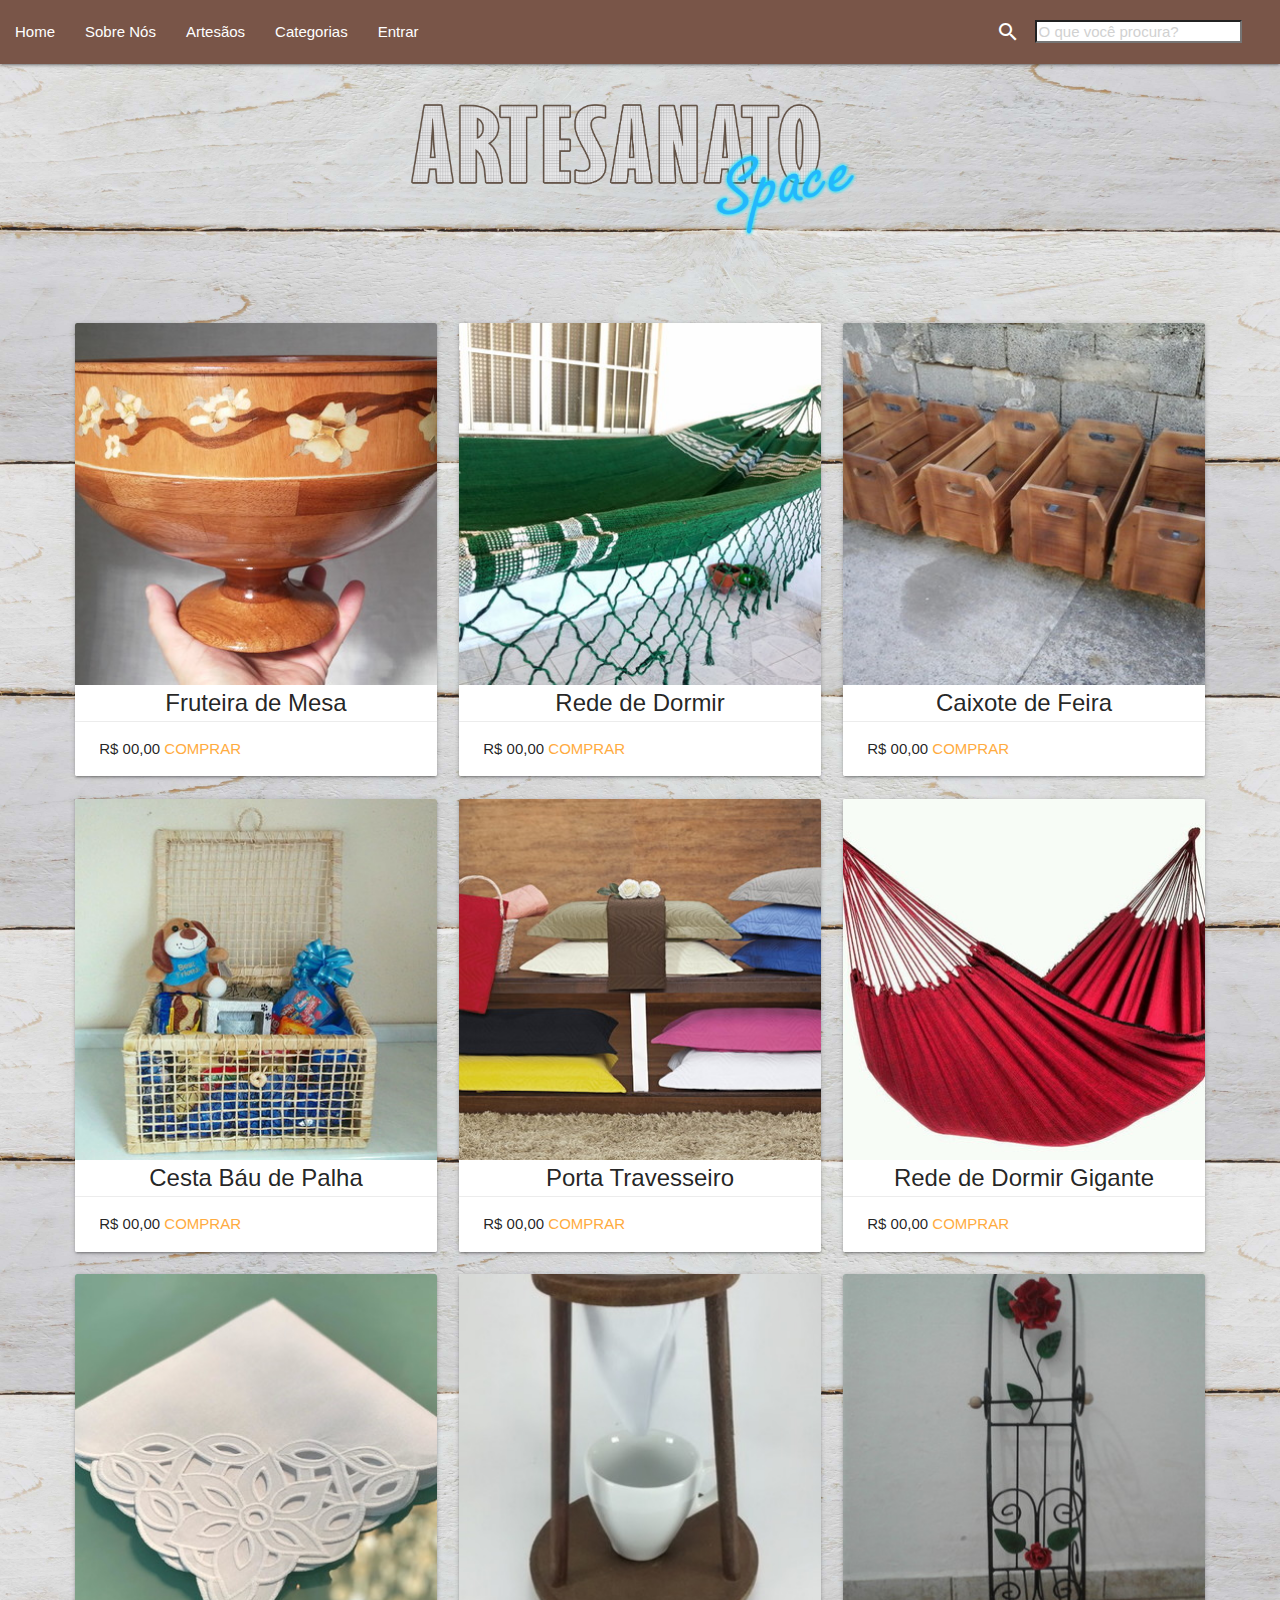
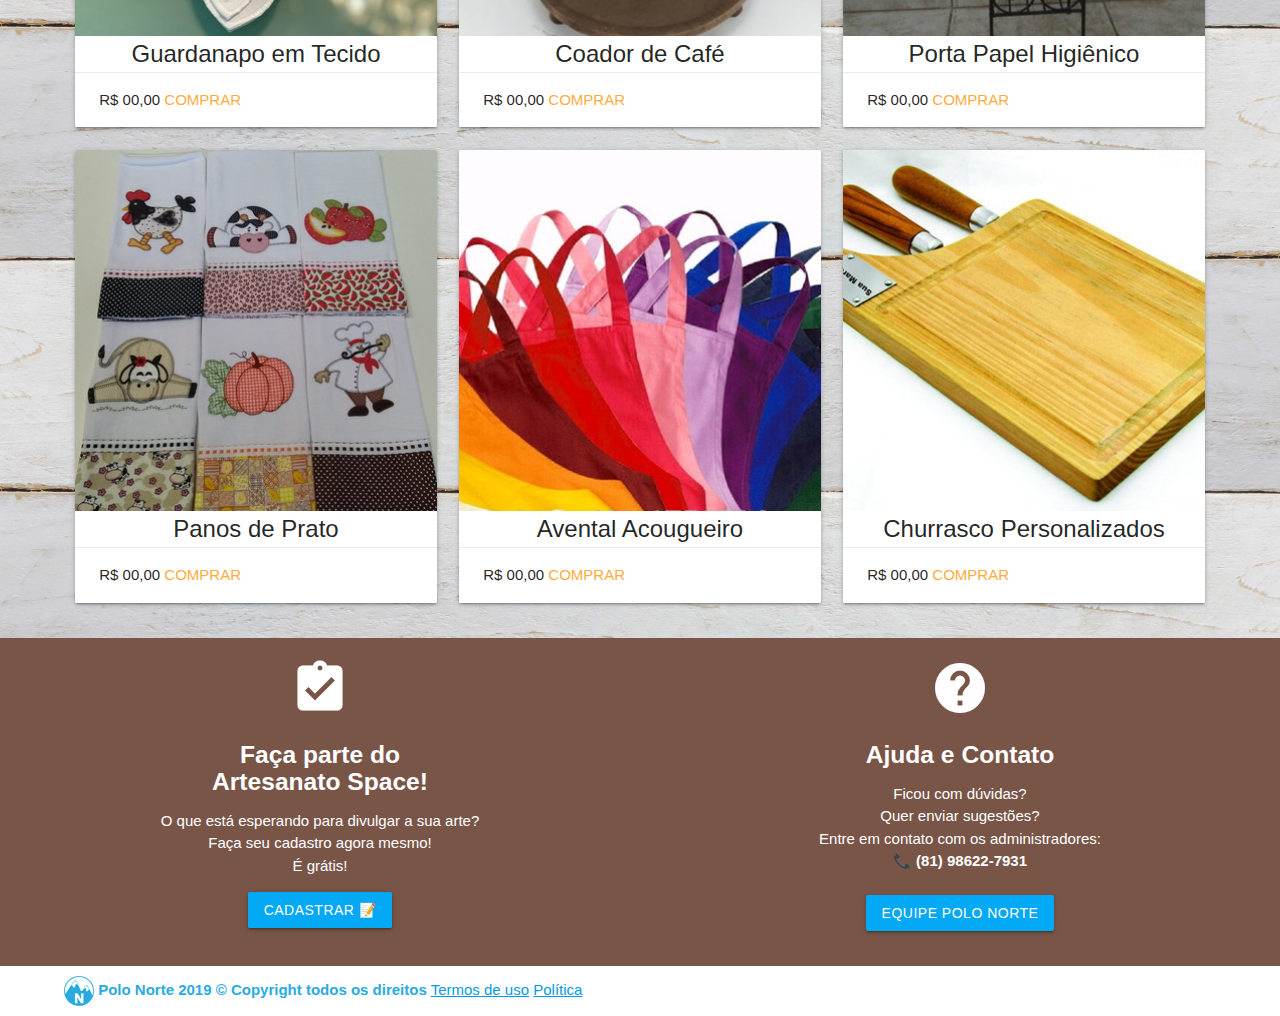
<file: cat_casa.html>
<!DOCTYPE html>
<html lang="pt-br">

<head>
    <meta charset="UTF-8">
    <meta name="viewport" content="width=device-width, initial-scale=1">
    <meta http-equiv="X-UA-Compatible" content="ie=edge">
    <meta name="description" content="Divulgação de produtos artesanais do Brasil.">
    <meta name="keywords" content="Artesanato, Arte, Cultura, Divulgação, Venda">
    <meta name="robots" content="index, follow">
    <meta name="author" content="Maxwell James, Edvaldo Cavalcanti, Israel Jeronimo">
    <title> Artesanato Space - Valorizando a arte feito à mão do Brasil </title>
    <!-- Compiled and minified CSS -->
    <link href="https://fonts.googleapis.com/icon?family=Material+Icons" rel="stylesheet">
    <link rel="stylesheet" href="https://cdnjs.cloudflare.com/ajax/libs/materialize/1.0.0/css/materialize.min.css">
    <link rel="stylesheet" type="text/css" href="css/style.css">
    <link rel="icon" href="img/icon.png">
    
</head>

<body>

    <header class="cabecalho">

        <div class="navbar">
            <nav>
                <div class="nav-wrapper light brown">
                        
                    <!-- Ícone para abrir no Mobile -->
                    <a href="#" data-target="mobile-navbar" class="sidenav-trigger">
                        <i class="material-icons">menu</i>
                    </a>

<!--------------------------------- MENU SUPERIOR --------------------------------->
    
                    <ul id="navbar-items" class="hide-on-med-and-down">
                        <li><a href="index.html">Home</a></li>
                        <li><a href="pag_sobrenos.html">Sobre Nós</a></li>
                        <li><a href="#!">Artesãos</a></li>
                        <li><a class="dropdown-trigger" data-target="dropdown-m">Categorias</a></li>
                        <li><a class="dropdown-trigger" data-target="dropdown-entre">Entrar</a></li>
                    </ul>

                    <!-- Dropdown categorias-->
                    <ul id="dropdown-m" class="dropdown-content">
                      <li><a id="corLink" href="cat_casa.html">Casa</a></li>
                      <li><a href="cat_decoracao.html">Decoração</a></li>
                      <li><a href="cat_bijouteria.html">Bijouteria</a></li>
                      <li><a href="cat_bolsas.html">Bolsas</a></li>
                    </ul>

                    <!-- dropdown login/cadastro -->
                    <ul id="dropdown-entre" class="dropdown-content">
                       <li><a href="pag_entrar.html">Entrar 🔑</a></li>
                       <li class="divider"></li>
                       <li><a href="pag_cadastro.html">Cadastrar 📝</a></li>
                    </ul>

<!--------------------------------- MENU MOBILE --------------------------------->
        <ul id="mobile-navbar" class="sidenav">
            <li><a href="index.html">Home</a></li>
            <li><a href="pag_sobrenos.html">Sobre Nós</a></li>
            <li><a href="#!">Artesãos</a></li>
            <li><a href="pag_entrar.html">Entrar 🔑</a></li>
            <li><a href="pag_cadastro.html">Cadastrar 📝</a></li>
            <li class="divider" tabindex="-1"></li>
            <li><a class="dropdown-trigger" data-target="dropdown-nav" href="#">
                Categorias <i class="material-icons right">arrow_drop_down</i>
            </a></li>
        </ul>

        <!-- Dropdown mobile -->
  <ul id='dropdown-nav' class='dropdown-content'>
    <li><a href="cat_casa.html">Casa</a></li>
    <li><a href="cat_decoracao.html">Decoração</a></li>
    <li><a href="cat_bijouteria.html">Bijouteria</a></li>
    <li><a href="cat_bolsas.html">Bolsas</a></li>
  </ul>
  
<!--------------------------------- CAMPO PESQUISA --------------------------------->
                    <ul id="navbar-wrapper" style="float: right; padding-right: 3%;">
                    <input type="icon text" placeholder="O que você procura?" name="search" style="background-color: white">
                    <li><a href=""><i class="large material-icons">search</i>
                    </ul>
                 
                </div>
            </nav>
        </div>

  <!-------------- CAPA ARTESANATO SPACE ------------------------------------------------>

  <section class="nome-capa-menor">
        <div class="row">
           <div class="col s12 l12 l12">
              <a href="index.html"><img src="img/nome.png" class="responsive-img-center-align" width="40%"></a>
           </div>
         </div>
     </div>
  
    </header>
    
        <main class="grid-main">
    
                <section class="container">
                            
                        <div class="row">
        
                        <article class="col s10 m6 l4 offset-s1">
                            <div class="card">
                                <div class="card-image">
                                    <img src="img/categorias/furteira-de-mesa-frutera.jpg" alt="furteira-de-mesa-frutera" class="responsive-img">
                                </div>
                                <div id="categorias" class="center-align">
                                    <span class="card-title">Fruteira de Mesa</span>
                                </div>
                                <div class="card-action">
                                    <span class="preco">R$ 00,00</span>  <a id="comprar" href="https://www.facebook.com/" target="_blank">COMPRAR</a>
                                </div>         
                            </div>
                            
                        </article>
        
                        <article class="col s10 m6 l4 offset-s1">
                                <div class="card">
                                        <div class="card-image">
                                            <img src="img/categorias/rede-de-dormir-artesanato-solteiro.jpg" alt="rede-de-dormir-artesanato-solteiro" class="responsive-img">
                                        </div>
                                        <div id="categorias" class="center-align">
                                            <span class="card-title">Rede de Dormir</span>
                                        </div>
                                        <div class="card-action">
                                            <span class="preco">R$ 00,00</span>  <a id="comprar" href="https://www.facebook.com/" target="_blank">COMPRAR</a>
                                        </div>         
                                </div>
                         </article>
        
                        <article class="col s10 m6 l4 offset-s1">
                                <div class="card">
                                        <div class="card-image">
                                            <img src="img/categorias/caixote-de-feira-laqueado-colorido-caixote.jpg" alt="caixote-de-feira-laqueado-colorido-caixote" class="responsive-img-center-align">
                                        </div>
                                        <div id="categorias" class="center-align">
                                            <span class="card-title">Caixote de Feira</span>
                                        </div>
                                        <div class="card-action">
                                            <span class="preco">R$ 00,00</span>  <a id="comprar" href="https://www.facebook.com/" target="_blank">COMPRAR</a>
                                        </div>         
                                </div>
                        </article>
        
                        <article class="col s10 m6 l4 offset-s1">
                                <div class="card">
                                        <div class="card-image">
                                            <img src="img/categorias/cesta-bau-n-4-tecida-com-palha-de-milh-caixa.jpg" alt="cesta-bau-n-4-tecida-com-palha-de-milh-caixa" class="responsive-img">
                                        </div>
                                        <div id="categorias" class="center-align">
                                            <span class="card-title">Cesta Báu de Palha</span>
                                        </div>
                                        <div class="card-action">
                                            <span class="preco">R$ 00,00</span>  <a id="comprar" href="https://www.facebook.com/" target="_blank">COMPRAR</a>
                                        </div>         
                                </div>
                        </article>
        
                        <article class="col s10 m6 l4 offset-s1">
                                <div class="card">
                                        <div class="card-image">
                                            <img src="img/categorias/porta-travesseiro-percal-180-fios-unidade-12-cores-porta-travesseiro.jpg" alt="porta-travesseiro-percal-180-fios-unidade-12-cores-porta-travesseiro" class="responsive-img">
                                        </div>
                                        <div id="categorias" class="center-align">
                                            <span class="card-title">Porta Travesseiro</span>
                                        </div>
                                        <div class="card-action">
                                            <span class="preco">R$ 00,00</span>  <a id="comprar" href="https://www.facebook.com/" target="_blank">COMPRAR</a>
                                        </div>         
                                </div>
                        </article>
        
                        <article class="col s10 m6 l4 offset-s1">
                                <div class="card">
                                        <div class="card-image">
                                            <img src="img/categorias/rede-de-dormir-descanso-casal-gigante-rede-para-dormir-casal.jpg" alt="rede-de-dormir-descanso-casal-gigante-rede-para-dormir-casal" class="responsive-img-align">
                                        </div>
                                        <div id="categorias" class="center-align">
                                            <span class="card-title">Rede de Dormir Gigante</span>
                                        </div>
                                        <div class="card-action">
                                            <span class="preco">R$ 00,00</span>  <a id="comprar" href="https://www.facebook.com/" target="_blank">COMPRAR</a>
                                        </div>         
                                </div>
                        </article>
        
                        <article class="col s10 m6 l4 offset-s1">
                                <div class="card">
                                        <div class="card-image">
                                            <img src="img/categorias/guardanapo-em-rechilieu-no-tecido-percal-mesaposta.jpg" alt="guardanapo-em-rechilieu-no-tecido-percal-mesaposta" class="responsive-img-align">
                                        </div>
                                        <div id="categorias" class="center-align">
                                            <span class="card-title">Guardanapo em Tecido</span>
                                        </div>
                                        <div class="card-action">
                                            <span class="preco">R$ 00,00</span>  <a id="comprar" href="https://www.facebook.com/" target="_blank">COMPRAR</a>
                                        </div>         
                                </div>
                        </article>
        
                        <article class="col s10 m6 l4 offset-s1">
                                <div class="card">
                                        <div class="card-image">
                                            <img src="img/categorias/coador-cafe-antigo-mancebo-mariquinha-mini-coador-de-cafe.jpg" alt="coador-cafe-antigo-mancebo-mariquinha-mini-coador-de-cafe" class="responsive-img-align">
                                        </div>
                                        <div id="categorias" class="center-align">
                                            <span class="card-title">Coador de Café</span>
                                        </div>
                                        <div class="card-action">
                                            <span class="preco">R$ 00,00</span>  <a id="comprar" href="https://www.facebook.com/" target="_blank">COMPRAR</a>
                                        </div>         
                                </div>
                        </article>
        
                        <article class="col s10 m6 l4 offset-s1">
                            <div class="card">
                                    <div class="card-image">
                                        <img src="img/categorias/porta-papel-higienico-com-suporte-para-reserva-flor-vermelha-ferro.jpg" alt="porta-papel-higienico-com-suporte-para-reserva-flor-vermelha-ferro" class="responsive-img-align">
                                    </div>
                                    <div id="categorias" class="center-align">
                                        <span class="card-title">Porta Papel Higiênico</span>
                                    </div>
                                    <div class="card-action">
                                        <span class="preco">R$ 00,00</span>  <a id="comprar" href="https://www.facebook.com/" target="_blank">COMPRAR</a>
                                    </div>         
                            </div>
                        </article>
        
                        <article class="col s10 m6 l4 offset-s1"> 
                            <div class="card">
                                    <div class="card-image">
                                        <img src="img/categorias/kit-de-2o-panos-de-prato-de-patchwork-com-frete-gratis.jpg" alt="kit-de-2o-panos-de-prato-de-patchwork-com-frete-gratis" class="responsive-img-align">
                                    </div>
                                    <div id="categorias" class="center-align">
                                        <span class="card-title">Panos de Prato</span>
                                    </div>
                                    <div class="card-action">
                                        <span class="preco">R$ 00,00</span>  <a id="comprar" href="https://www.facebook.com/" target="_blank">COMPRAR</a>
                                    </div>         
                            </div>
                            
                        </article>
        
                        <article class="col s10 m6 l4 offset-s1">
                            <div class="card">
                                    <div class="card-image">
                                        <img src="img/categorias/avental-acougueiro.jpg" alt="avental-acougueiro" class="responsive-img-align">
                                    </div>
                                    <div id="categorias" class="center-align">
                                        <span class="card-title">Avental Acougueiro</span>
                                    </div>
                                    <div class="card-action">
                                        <span class="preco">R$ 00,00</span>  <a id="comprar" href="https://www.facebook.com/" target="_blank">COMPRAR</a>
                                    </div>         
                            </div>
                        </article>
        
                        <article class="col s10 m6 l4 offset-s1">
                            <div class="card">
                                    <div class="card-image">
                                        <img src="img/categorias/kits-churrasco-personalizados-brinde-garfo.jpg" alt="kits-churrasco-personalizados-brinde-garfo" class="responsive-img-align">
                                    </div>
                                    <div id="categorias" class="center-align">
                                        <span class="card-title">Churrasco Personalizados</span>
                                    </div>
                                    <div class="card-action">
                                        <span class="preco">R$ 00,00</span>  <a id="comprar" href="https://www.facebook.com/" target="_blank">COMPRAR</a>
                                    </div>         
                            </div>
                        </article>
        
                    </div>
                </section>        


    </main>

<!----------------------- RODAPÉ / FAÇA PARTE / AJUDA E CONTATO ------------------------------>

    <footer class="page-footer brown">

    <div class="row">

      <div class="center col s6">
        <i class="medium material-icons">assignment_turned_in</i>
        <h5 class="center-align"><b>Faça parte do<br />
        Artesanato Space!</b></h5>
        <p class="center-align">O que está esperando para divulgar a sua arte?<br />
        Faça seu cadastro agora mesmo!<br />
        É grátis!</p>
        <a class="w3-left w3-btn waves-effect waves-light btn left-float light-blue pulse" href="pag_cadastro.html">Cadastrar 📝</a>
      </div>

      <div class="center col s6">
        <i class="medium material-icons">help</i>
        <h5 class="center-align"><b>Ajuda e Contato</b></h5>
        <p class="center-align">Ficou com dúvidas?<br />
        Quer enviar sugestões?<br />
        Entre em contato com os administradores:<br />
        <b>📞 (81) 98622-7931</b><br /><br />
        <a class="w3-left w3-btn waves-effect waves-light btn left-float light-blue" href="pag_polonorte.html">Equipe Polo Norte</a></p>
      </div>

    </div>

<!----------------------- RODAPÉ POLO NORTE ------------------------------>

            <div class="footer-copyright white">
              <div class="rodape">
              <img src="img/logo.png" align="center">
              <a class="lblueColor"><b>Polo Norte 2019 © Copyright todos os direitos</b> <a href="pag_termosdeuso.html" target="_blank"><u>Termos de uso</u> <a href="pag_politica.html" target="_blank"><u>Política</u></a>
              </div>
            </div>
    </footer>

      <script src="https://code.jquery.com/jquery-3.4.1.min.js"></script>
    <script src="https://cdnjs.cloudflare.com/ajax/libs/materialize/1.0.0/js/materialize.min.js"></script>
    <script src="js/script.js"></script>
</body>

</html>
</file>
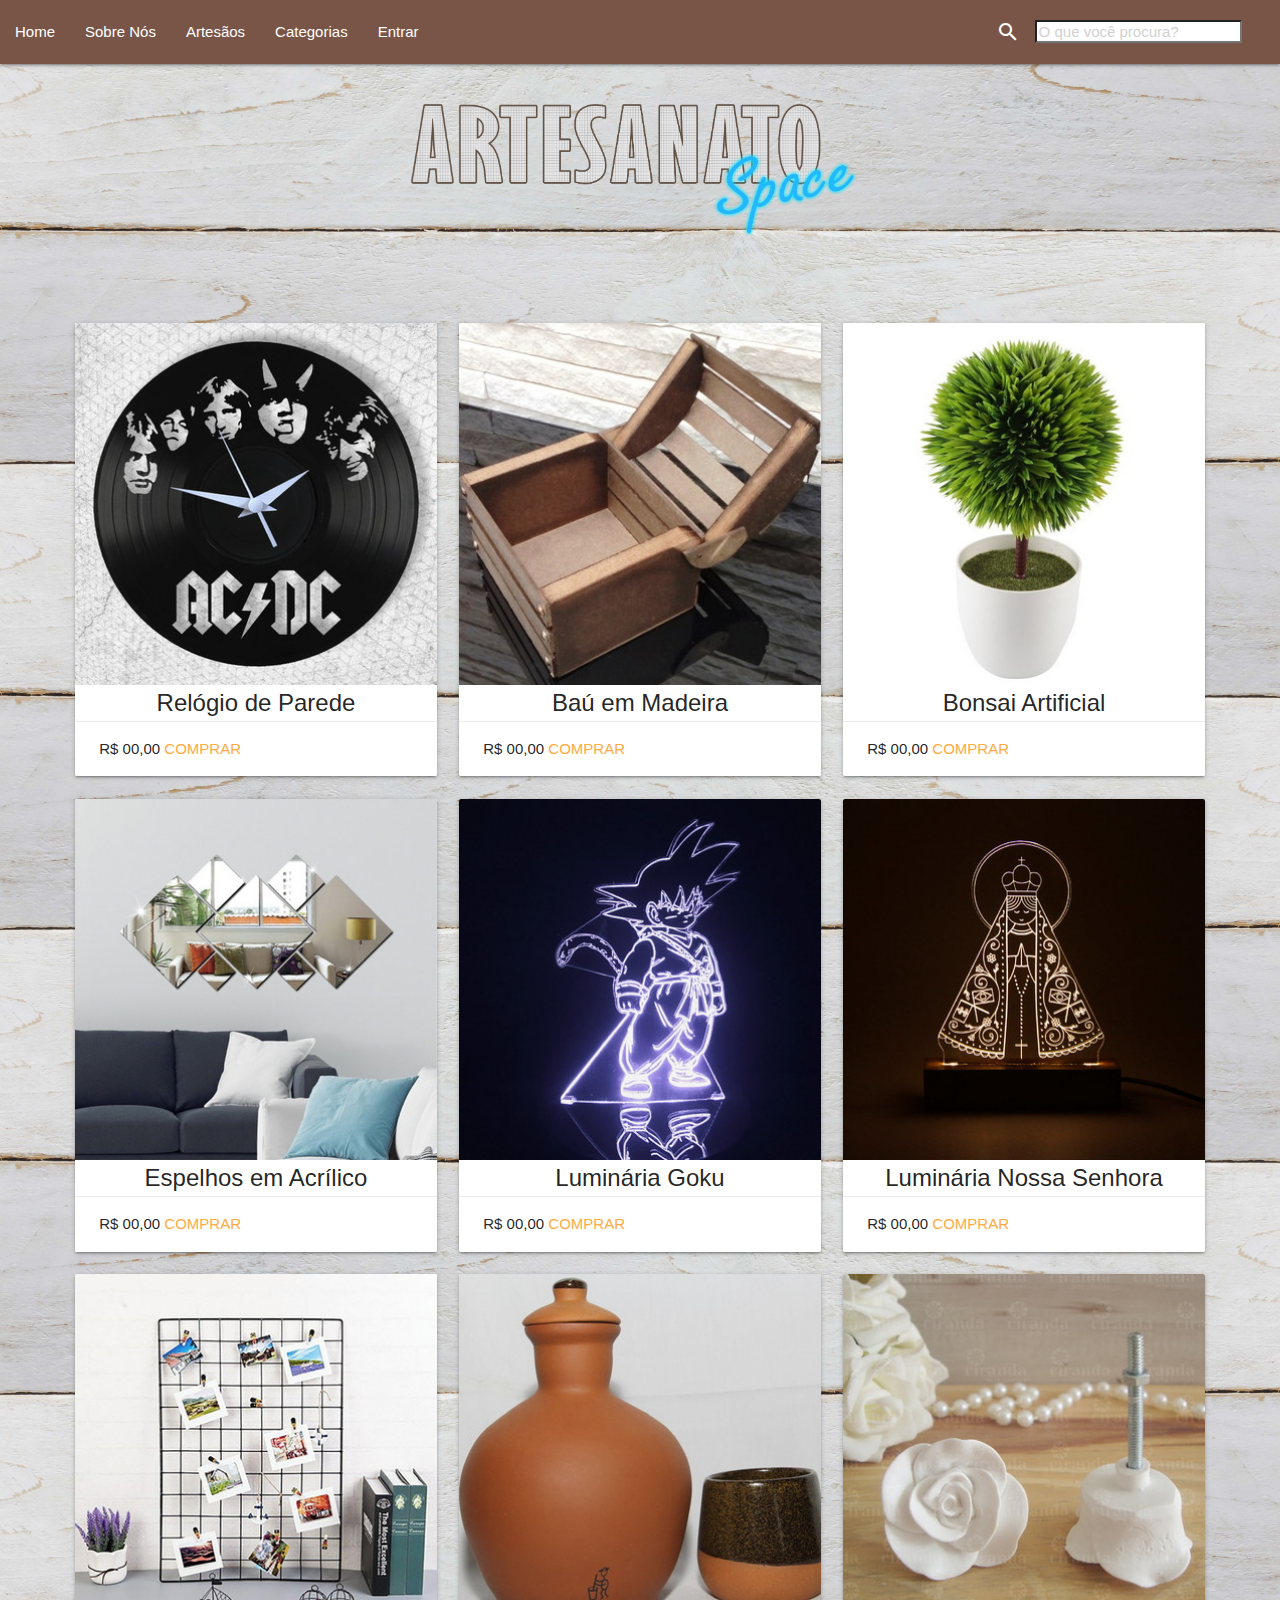
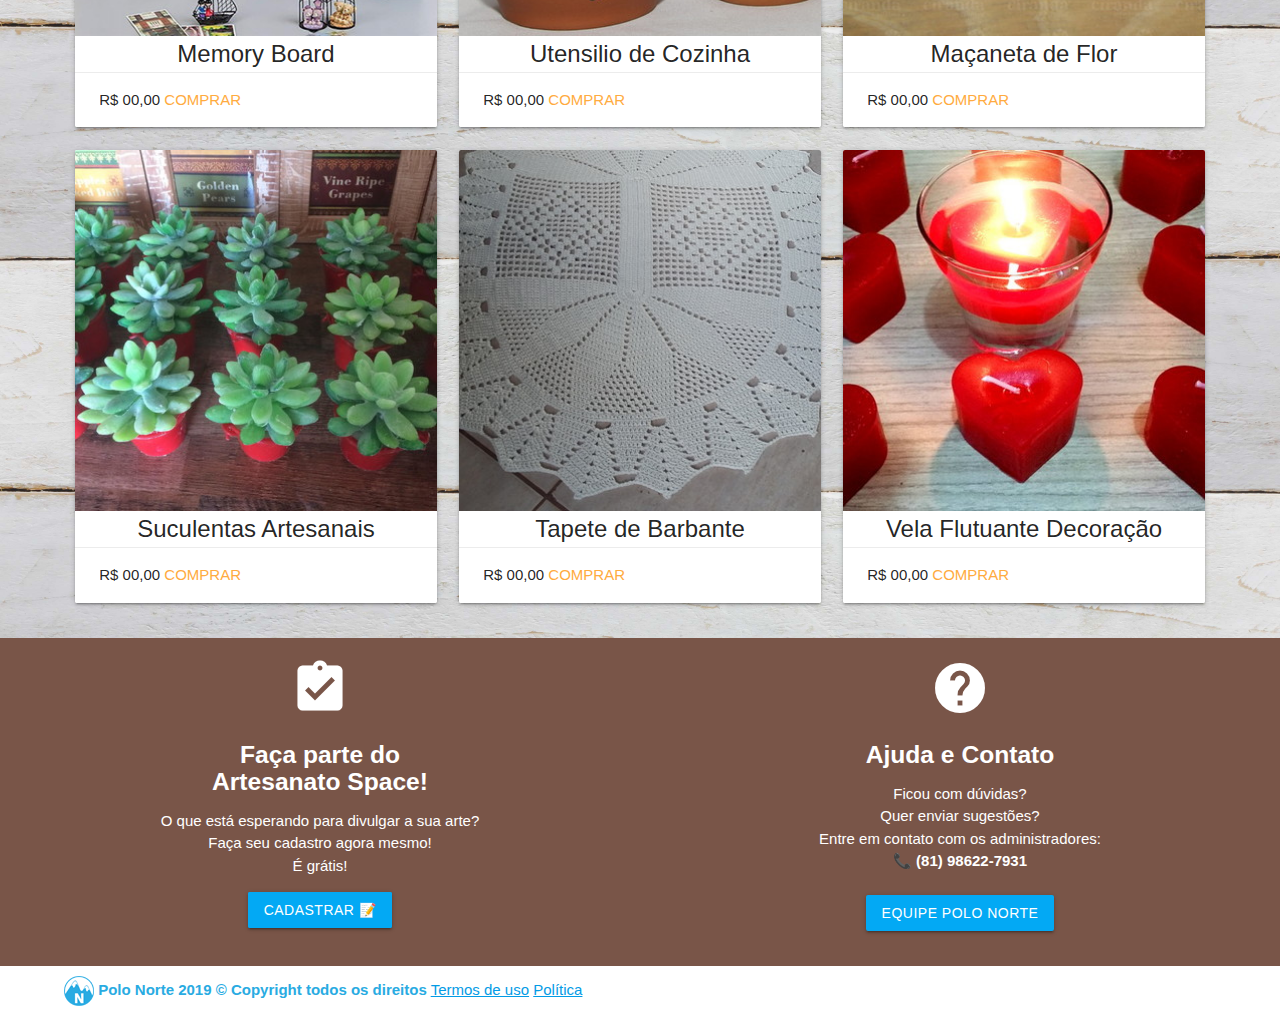
<file: cat_decoracao.html>
<!DOCTYPE html>
<html lang="pt-br">

<head>
    <meta charset="UTF-8">
    <meta name="viewport" content="width=device-width, initial-scale=1">
    <meta http-equiv="X-UA-Compatible" content="ie=edge">
    <meta name="description" content="Divulgação de produtos artesanais do Brasil.">
    <meta name="keywords" content="Artesanato, Arte, Cultura, Divulgação, Venda">
    <meta name="robots" content="index, follow">
    <meta name="author" content="Maxwell James, Edvaldo Cavalcanti, Israel Jeronimo">
    <title> Artesanato Space - Valorizando a arte feito à mão do Brasil </title>
    <!-- Compiled and minified CSS -->
    <link href="https://fonts.googleapis.com/icon?family=Material+Icons" rel="stylesheet">
    <link rel="stylesheet" href="https://cdnjs.cloudflare.com/ajax/libs/materialize/1.0.0/css/materialize.min.css">
    <link rel="stylesheet" type="text/css" href="css/style.css">
    <link rel="icon" href="img/icon.png">
    
</head>

<body>

    <header class="cabecalho">

        <div class="navbar">
            <nav>
                <div class="nav-wrapper light brown">
                        
                    <!-- Ícone para abrir no Mobile -->
                    <a href="#" data-target="mobile-navbar" class="sidenav-trigger">
                        <i class="material-icons">menu</i>
                    </a>

<!--------------------------------- MENU SUPERIOR --------------------------------->
    
                    <ul id="navbar-items" class="hide-on-med-and-down">
                        <li><a href="index.html">Home</a></li>
                        <li><a href="pag_sobrenos.html">Sobre Nós</a></li>
                        <li><a href="#!">Artesãos</a></li>
                        <li><a class="dropdown-trigger" data-target="dropdown-m">Categorias</a></li>
                        <li><a class="dropdown-trigger" data-target="dropdown-entre">Entrar</a></li>
                    </ul>

                    <!-- Dropdown categorias-->
                    <ul id="dropdown-m" class="dropdown-content">
                      <li><a id="corLink" href="cat_casa.html">Casa</a></li>
                      <li><a href="cat_decoracao.html">Decoração</a></li>
                      <li><a href="cat_bijouteria.html">Bijouteria</a></li>
                      <li><a href="cat_bolsas.html">Bolsas</a></li>
                    </ul>

                    <!-- dropdown login/cadastro -->
                    <ul id="dropdown-entre" class="dropdown-content">
                       <li><a href="pag_entrar.html">Entrar 🔑</a></li>
                       <li class="divider"></li>
                       <li><a href="pag_cadastro.html">Cadastrar 📝</a></li>
                    </ul>

<!--------------------------------- MENU MOBILE --------------------------------->
        <ul id="mobile-navbar" class="sidenav">
            <li><a href="index.html">Home</a></li>
            <li><a href="pag_sobrenos.html">Sobre Nós</a></li>
            <li><a href="#!">Artesãos</a></li>
            <li><a href="pag_entrar.html">Entrar 🔑</a></li>
            <li><a href="pag_cadastro.html">Cadastrar 📝</a></li>
            <li class="divider" tabindex="-1"></li>
            <li><a class="dropdown-trigger" data-target="dropdown-nav" href="#">
                Categorias <i class="material-icons right">arrow_drop_down</i>
            </a></li>
        </ul>

        <!-- Dropdown mobile -->
  <ul id='dropdown-nav' class='dropdown-content'>
    <li><a href="cat_casa.html">Casa</a></li>
    <li><a href="cat_decoracao.html">Decoração</a></li>
    <li><a href="cat_bijouteria.html">Bijouteria</a></li>
    <li><a href="cat_bolsas.html">Bolsas</a></li>
  </ul>
  
<!--------------------------------- CAMPO PESQUISA --------------------------------->
                    <ul id="navbar-wrapper" style="float: right; padding-right: 3%;">
                    <input type="icon text" placeholder="O que você procura?" name="search" style="background-color: white">
                    <li><a href=""><i class="large material-icons">search</i>
                    </ul>
                 
                </div>
            </nav>
        </div>

  <!-------------- CAPA ARTESANATO SPACE ------------------------------------------------>

  <section class="nome-capa-menor">
        <div class="row">
           <div class="col s12 l12 l12">
              <a href="index.html"><img src="img/nome.png" class="responsive-img-center-align" width="40%"></a>
           </div>
         </div>
     </div>
  
    </header>
    
        <main class="grid-main">
    
                <section class="container">
                            
                        <div class="row">
            
                            <article class="col s10 m6 l4 offset-s1">
                                <div class="card">
                                    <div class="card-image">
                                        <img src="img/categorias/ac-dc-relogio-de-parede-relogio-de-vinil.jpg" alt="ac-dc-relogio-de-parede-relogio-de-vinil" class="responsive-img">
                                    </div>
                                    <div id="categorias" class="center-align">
                                        <span class="card-title">Relógio de Parede</span>
                                    </div>
                                    <div class="card-action">
                                        <span class="preco">R$ 00,00</span>  <a id="comprar" href="https://www.facebook.com/" target="_blank">COMPRAR</a>
                                    </div>         
                                </div>
                                
                            </article>
            
                            <article class="col s10 m6 l4 offset-s1">
                                    <div class="card">
                                            <div class="card-image">
                                                <img src="img/categorias/bau-em-madeira-betonado-p-bau.jpg" alt="bau-em-madeira-betonado-p-bau" class="responsive-img">
                                            </div>
                                            <div id="categorias" class="center-align">
                                                <span class="card-title">Baú em Madeira</span>
                                            </div>
                                            <div class="card-action">
                                                <span class="preco">R$ 00,00</span>  <a id="comprar" href="https://www.facebook.com/" target="_blank">COMPRAR</a>
                                            </div>         
                                    </div>
                             </article>
            
                            <article class="col s10 m6 l4 offset-s1">
                                    <div class="card">
                                            <div class="card-image">
                                                <img src="img/categorias/bonsai-artificial-bola-de-grama-verde-bola-de-grama.jpg" alt="bonsai-artificial-bola-de-grama-verde-bola-de-grama" class="responsive-img">
                                            </div>
                                            <div id="categorias" class="center-align">
                                                <span class="card-title">Bonsai Artificial</span>
                                            </div>
                                            <div class="card-action">
                                                <span class="preco">R$ 00,00</span>  <a id="comprar" href="https://www.facebook.com/" target="_blank">COMPRAR</a>
                                            </div>         
                                    </div>
                            </article>
            
                            <article class="col s10 m6 l4 offset-s1">
                                    <div class="card">
                                            <div class="card-image">
                                                <img src="img/categorias/espelhos-decorativos-em-acrilico-7-pecas-decoracao.jpg" alt="espelhos-decorativos-em-acrilico-7-pecas-decoracao" class="responsive-img">
                                            </div>
                                            <div id="categorias" class="center-align">
                                                <span class="card-title">Espelhos em Acrílico</span>
                                            </div>
                                            <div class="card-action">
                                                <span class="preco">R$ 00,00</span>  <a id="comprar" href="https://www.facebook.com/" target="_blank">COMPRAR</a>
                                            </div>         
                                    </div>
                            </article>
            
                            <article class="col s10 m6 l4 offset-s1">
                                    <div class="card">
                                            <div class="card-image">
                                                <img src="img/categorias/luminaria-led-3d-goku-crianca-dragon-ball-abajur.jpg" alt="luminaria-led-3d-goku-crianca-dragon-ball-abajur" class="responsive-img">
                                            </div>
                                            <div id="categorias" class="center-align">
                                                <span class="card-title">Luminária Goku</span>
                                            </div>
                                            <div class="card-action">
                                                <span class="preco">R$ 00,00</span>  <a id="comprar" href="https://www.facebook.com/" target="_blank">COMPRAR</a>
                                            </div>         
                                    </div>
                            </article>
            
                            <article class="col s10 m6 l4 offset-s1">
                                    <div class="card">
                                            <div class="card-image">
                                                <img src="img/categorias/luminaria-nossa-senhora-aparecida-decoracao.jpg" alt="luminaria-nossa-senhora-aparecida-decoracao" class="responsive-img">
                                            </div>
                                            <div id="categorias" class="center-align">
                                                <span class="card-title">Luminária Nossa Senhora</span>
                                            </div>
                                            <div class="card-action">
                                                <span class="preco">R$ 00,00</span>  <a id="comprar" href="https://www.facebook.com/" target="_blank">COMPRAR</a>
                                            </div>         
                                    </div>
                            </article>
            
                            <article class="col s10 m6 l4 offset-s1">
                                    <div class="card">
                                            <div class="card-image">
                                                <img src="img/categorias/memory-board-aramando-40x60-pregadores-gratis.jpg" alt="memory-board-aramando-40x60-pregadores-gratis" class="responsive-img">
                                            </div>
                                            <div id="categorias" class="center-align">
                                                <span class="card-title">Memory Board</span>
                                            </div>
                                            <div class="card-action">
                                                <span class="preco">R$ 00,00</span>  <a id="comprar" href="https://www.facebook.com/" target="_blank">COMPRAR</a>
                                            </div>         
                                    </div>
                            </article>
            
                            <article class="col s10 m6 l4 offset-s1">
                                    <div class="card">
                                            <div class="card-image">
                                                <img src="img/categorias/moringa-minas-utensilio-cozinha.jpg" alt="moringa-minas-utensilio-cozinha" class="responsive-img">
                                            </div>
                                            <div id="categorias" class="center-align">
                                                <span class="card-title">Utensilio de Cozinha</span>
                                            </div>
                                            <div class="card-action">
                                                <span class="preco">R$ 00,00</span>  <a id="comprar" href="https://www.facebook.com/" target="_blank">COMPRAR</a>
                                            </div>         
                                    </div>
                            </article>
            
                            <article class="col s10 m6 l4 offset-s1">
                                <div class="card">
                                        <div class="card-image">
                                            <img src="img/categorias/puxador-de-resina-gavetas-rosa-flor.jpg" alt="puxador-de-resina-gavetas-rosa-flor" class="responsive-img">
                                        </div>
                                        <div id="categorias" class="center-align">
                                            <span class="card-title">Maçaneta de Flor</span>
                                        </div>
                                        <div class="card-action">
                                            <span class="preco">R$ 00,00</span>  <a id="comprar" href="https://www.facebook.com/" target="_blank">COMPRAR</a>
                                        </div>         
                                </div>
                            </article>
            
                            <article class="col s10 m6 l4 offset-s1"> 
                                <div class="card">
                                        <div class="card-image">
                                            <img src="img/categorias/sabonete-de-suculenta-artesanais.jpg" alt="sabonete-de-suculenta-artesanais" class="responsive-img">
                                        </div>
                                        <div id="categorias" class="center-align">
                                            <span class="card-title">Suculentas Artesanais</span>
                                        </div>
                                        <div class="card-action">
                                            <span class="preco">R$ 00,00</span>  <a id="comprar" href="https://www.facebook.com/" target="_blank">COMPRAR</a>
                                        </div>         
                                </div>
                                
                            </article>
            
                            <article class="col s10 m6 l4 offset-s1">
                                <div class="card">
                                        <div class="card-image">
                                            <img src="img/categorias/tapete-de-barbante-para-sala-quarto.jpg" alt="tapete-de-barbante-para-sala-quarto" class="responsive-img">
                                        </div>
                                        <div id="categorias" class="center-align">
                                            <span class="card-title">Tapete de Barbante</span>
                                        </div>
                                        <div class="card-action">
                                            <span class="preco">R$ 00,00</span>  <a id="comprar" href="https://www.facebook.com/" target="_blank">COMPRAR</a>
                                        </div>         
                                </div>
                            </article>
            
                            <article class="col s10 m6 l4 offset-s1">
                                <div class="card">
                                        <div class="card-image">
                                            <img src="img/categorias/vela-flutuante-par-de-coracao-dia-das-maes.jpg" alt="vela-flutuante-par-de-coracao-dia-das-maes" class="responsive-img">
                                        </div>
                                        <div id="categorias" class="center-align">
                                            <span class="card-title">Vela Flutuante Decoração</span>
                                        </div>
                                        <div class="card-action">
                                            <span class="preco">R$ 00,00</span>  <a id="comprar" href="https://www.facebook.com/" target="_blank">COMPRAR</a>
                                        </div>         
                                </div>
                            </article>
            
                        </div>
                    </section>        
    
    
        </main>
    
<!----------------------- RODAPÉ / FAÇA PARTE / AJUDA E CONTATO ------------------------------>

    <footer class="page-footer brown">

    <div class="row">

      <div class="center col s6">
        <i class="medium material-icons">assignment_turned_in</i>
        <h5 class="center-align"><b>Faça parte do<br />
        Artesanato Space!</b></h5>
        <p class="center-align">O que está esperando para divulgar a sua arte?<br />
        Faça seu cadastro agora mesmo!<br />
        É grátis!</p>
        <a class="w3-left w3-btn waves-effect waves-light btn left-float light-blue pulse" href="pag_cadastro.html">Cadastrar 📝</a>
      </div>

      <div class="center col s6">
        <i class="medium material-icons">help</i>
        <h5 class="center-align"><b>Ajuda e Contato</b></h5>
        <p class="center-align">Ficou com dúvidas?<br />
        Quer enviar sugestões?<br />
        Entre em contato com os administradores:<br />
        <b>📞 (81) 98622-7931</b><br /><br />
        <a class="w3-left w3-btn waves-effect waves-light btn left-float light-blue" href="pag_polonorte.html">Equipe Polo Norte</a></p>
      </div>

    </div>

<!----------------------- RODAPÉ POLO NORTE ------------------------------>

            <div class="footer-copyright white">
              <div class="rodape">
              <img src="img/logo.png" align="center">
              <a class="lblueColor"><b>Polo Norte 2019 © Copyright todos os direitos</b> <a href="pag_termosdeuso.html" target="_blank"><u>Termos de uso</u> <a href="pag_politica.html" target="_blank"><u>Política</u></a>
              </div>
            </div>
    </footer>

      <script src="https://code.jquery.com/jquery-3.4.1.min.js"></script>
    <script src="https://cdnjs.cloudflare.com/ajax/libs/materialize/1.0.0/js/materialize.min.js"></script>
    <script src="js/script.js"></script>
</body>

</html>
</file>
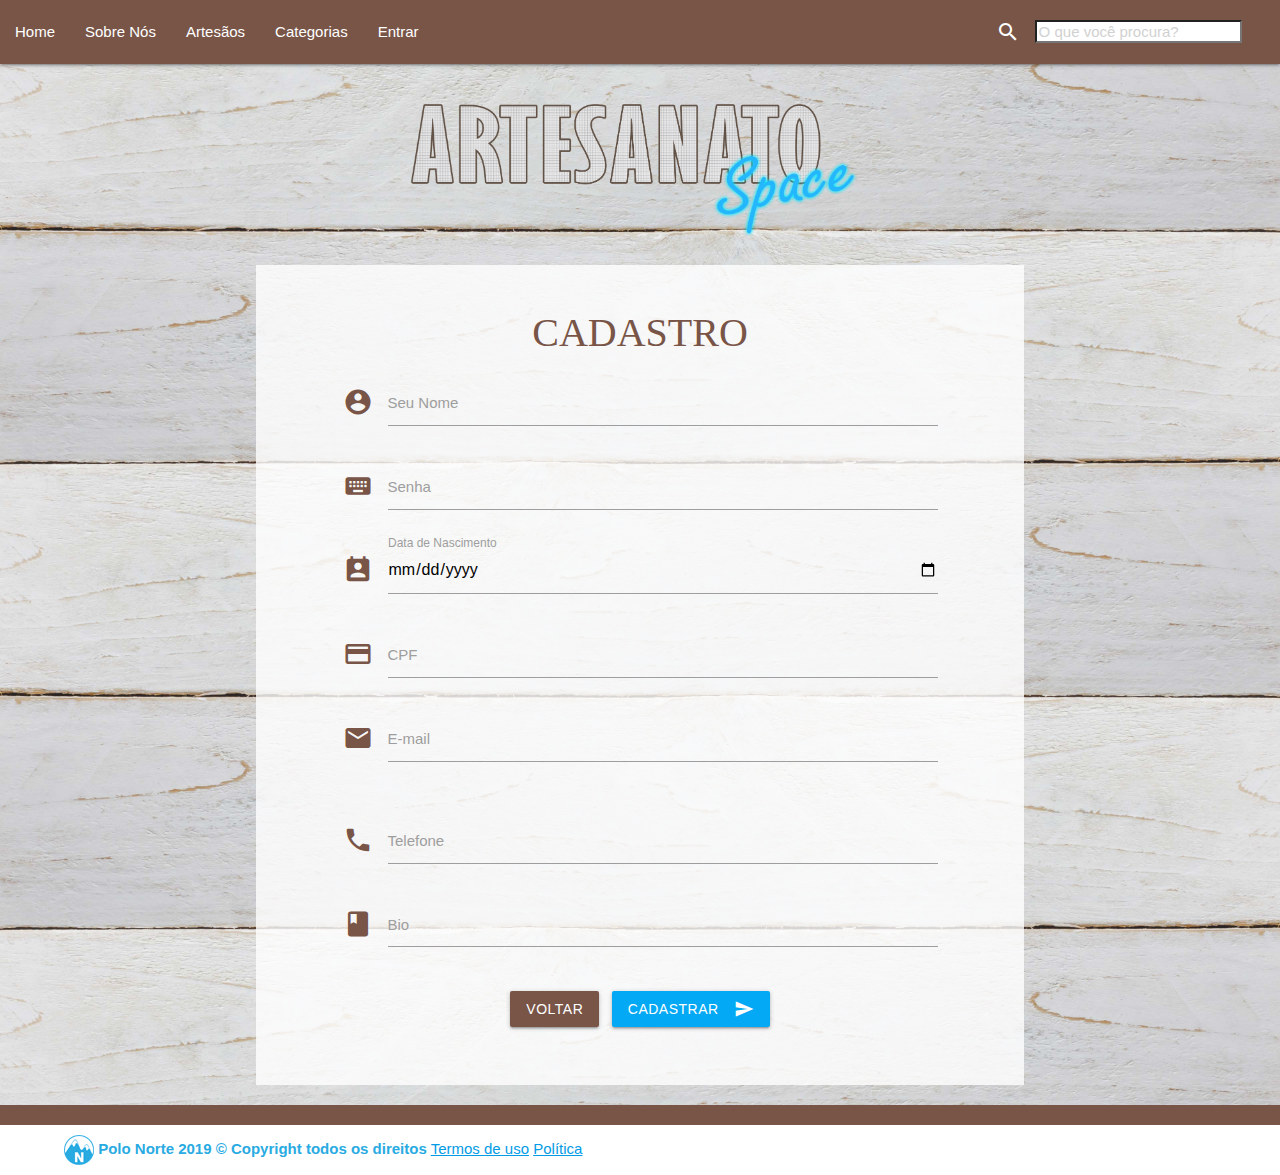
<file: pag_cadastro.html>
<!DOCTYPE html>
<html lang="pt-br">

<head>
    <meta charset="UTF-8">
    <meta name="viewport" content="width=device-width, initial-scale=1">
    <meta http-equiv="X-UA-Compatible" content="ie=edge">
    <meta name="description" content="Divulgação de produtos artesanais do Brasil.">
    <meta name="keywords" content="Artesanato, Arte, Cultura, Divulgação, Venda">
    <meta name="robots" content="index, follow">
    <meta name="author" content="Maxwell James, Edvaldo Cavalcanti, Israel Jeronimo">
    <title> Artesanato Space - Valorizando a arte feito à mão do Brasil </title>
    <!-- Compiled and minified CSS -->
    <link href="https://fonts.googleapis.com/icon?family=Material+Icons" rel="stylesheet">
    <link rel="stylesheet" href="https://cdnjs.cloudflare.com/ajax/libs/materialize/1.0.0/css/materialize.min.css">
    <link rel="stylesheet" type="text/css" href="css/style.css">
    <link rel="icon" href="img/icon.png">
    
</head>

<body>

    <header class="cabecalho">

        <div class="navbar">
            <nav>
                <div class="nav-wrapper light brown">
                        
                    <!-- Ícone para abrir no Mobile -->
                    <a href="#" data-target="mobile-navbar" class="sidenav-trigger">
                        <i class="material-icons">menu</i>
                    </a>

<!--------------------------------- MENU SUPERIOR --------------------------------->
    
                    <ul id="navbar-items" class="hide-on-med-and-down">
                        <li><a href="index.html">Home</a></li>
                        <li><a href="pag_sobrenos.html">Sobre Nós</a></li>
                        <li><a href="#!">Artesãos</a></li>
                        <li><a class="dropdown-trigger" data-target="dropdown-m">Categorias</a></li>
                        <li><a class="dropdown-trigger" data-target="dropdown-entre">Entrar</a></li>
                    </ul>

                    <!-- Dropdown categorias-->
                    <ul id="dropdown-m" class="dropdown-content">
                      <li><a id="corLink" href="cat_casa.html">Casa</a></li>
                      <li><a href="cat_decoracao.html">Decoração</a></li>
                      <li><a href="cat_bijouteria.html">Bijouteria</a></li>
                      <li><a href="cat_bolsas.html">Bolsas</a></li>
                    </ul>

                    <!-- dropdown login/cadastro -->
                    <ul id="dropdown-entre" class="dropdown-content">
                       <li><a href="pag_entrar.html">Entrar 🔑</a></li>
                       <li class="divider"></li>
                       <li><a href="pag_cadastro.html">Cadastrar 📝</a></li>
                    </ul>

<!--------------------------------- MENU MOBILE --------------------------------->
        <ul id="mobile-navbar" class="sidenav">
            <li><a href="index.html">Home</a></li>
            <li><a href="pag_sobrenos.html">Sobre Nós</a></li>
            <li><a href="#!">Artesãos</a></li>
            <li><a href="pag_entrar.html">Entrar 🔑</a></li>
            <li><a href="pag_cadastro.html">Cadastrar 📝</a></li>
            <li class="divider" tabindex="-1"></li>
            <li><a class="dropdown-trigger" data-target="dropdown-nav" href="#">
                Categorias <i class="material-icons right">arrow_drop_down</i>
            </a></li>
        </ul>

        <!-- Dropdown mobile -->
  <ul id='dropdown-nav' class='dropdown-content'>
    <li><a href="cat_casa.html">Casa</a></li>
    <li><a href="cat_decoracao.html">Decoração</a></li>
    <li><a href="cat_bijouteria.html">Bijouteria</a></li>
    <li><a href="cat_bolsas.html">Bolsas</a></li>
  </ul>

<!--------------------------------- CAMPO PESQUISA --------------------------------->
                    <ul id="navbar-wrapper" style="float: right; padding-right: 3%;">
                    <input type="icon text" placeholder="O que você procura?" name="search" style="background-color: white">
                    <li><a href=""><i class="large material-icons">search</i>
                    </ul>
                 
                </div>
            </nav>
        </div>

  <!-------------- CAPA ARTESANATO SPACE ------------------------------------------------>

  <section class="nome-capa-menor">
        <div class="row">
           <div class="col s12 l12 l12">
              <a href="index.html"><img src="img/nome.png" class="responsive-img-center-align" width="40%"></a>
           </div>
         </div>
     </div> 

    </header>

<!----------------------- CADASTRO ------------------------------>

   <body>

    <form action="" id="form" method="post" class="input-field " display="block">

    <div class="row" id="bg-cadastro">
    <div class="col s10 offset-s1">
      
      <h5 class="nome-titulo">CADASTRO</h5>

        <div class="card-content light brown-text">

            <div class="input-field col s12 l12">
              <i class="material-icons prefix">account_circle</i>
              <input id="nome" type="text" maxlength="80" class="validate" required>
              <label for="nome">Seu Nome</label>
            </div>

            <div class="input-field col s12 l12">
              <i class="material-icons prefix">keyboard_circle</i>
              <input id="senha" type="password" maxlength="30" class="validate" required>
              <label for="senha">Senha</label>
            </div>

            <div class="input-field col s12 l12">
              <i class="material-icons prefix">perm_contact_calendar</i>
              <input id="data" type="date" class="validate" required>
              <label for="data">Data de Nascimento</label>
            </div>

            <div class="input-field col s12 l12">
              <i class="material-icons prefix">credit_card</i>
              <input id="cpf" type="text" maxlength="14" class="validate" OnKeyPress="formatar('###.###.###-##', this)" required>
              <label for="cpf">CPF</label>
            </div>

            <div class="input-field col s12 l12">
              <i class="material-icons prefix">email</i>
              <input id="email" type="email" maxlength="80" class="validate" required>
              <label for="email">E-mail</label>
              <span class="helper-text" data-error="Inválido"></span>
            </div>

            <div class="input-field col s12 l12">
              <i class="material-icons prefix">phone</i>
              <input id="telefone" type="text" maxlength="13" class="validate" OnKeyPress="formatar('##-#####-####', this)">
              <label for="telefone">Telefone</label>
            </div>

            <div class="input-field col s12 l12">
              <i class="material-icons prefix">book</i>
              <textarea  id="bio" class="materialize-textarea" maxlength="1000"></textarea>
              <label for="bio">Bio</label>
            </div>
            
            <div class="input-field col s12 l12" style="text-align:center;">
            <a href="index.html" class="waves-effect waves-light btn brown">voltar</a> &nbsp;
            <button class="btn waves-effect waves-light light-blue" type="submit" name="action">cadastrar<i class="material-icons right">send</i>
            </button>
            </div>
       
        </div>
      
    </div>
    </div>

    </form>

   </body>
   
<!----------------------- RODAPÉ FINAL ------------------------------>

    <footer class="page-footer brown">

            <div class="footer-copyright white">
              <div class="rodape">
              <img src="img/logo.png" align="center">
              <a class="lblueColor"><b>Polo Norte 2019 © Copyright todos os direitos</b> <a href="pag_termosdeuso.html" target="_blank"><u>Termos de uso</u> <a href="pag_politica.html" target="_blank"><u>Política</u></a>
              </div>
            </div>
    </footer>

    <script src="https://code.jquery.com/jquery-3.4.1.min.js"></script>
    <script src="https://cdnjs.cloudflare.com/ajax/libs/materialize/1.0.0/js/materialize.min.js"></script>
    <script src="js/script.js"></script>
</body>

</html>
</file>
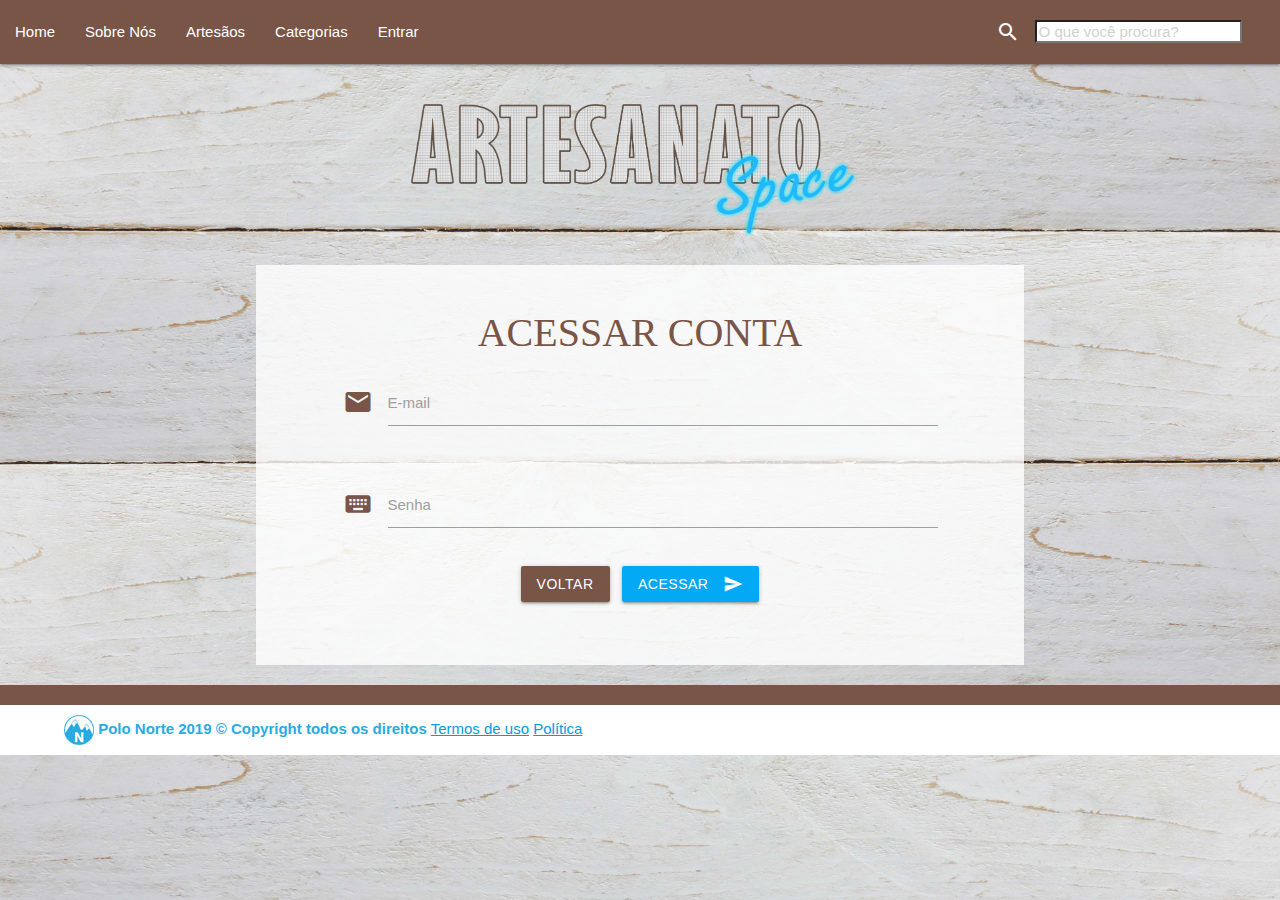
<file: pag_entrar.html>
<!DOCTYPE html>
<html lang="pt-br">

<head>
    <meta charset="UTF-8">
    <meta name="viewport" content="width=device-width, initial-scale=1">
    <meta http-equiv="X-UA-Compatible" content="ie=edge">
    <meta name="description" content="Divulgação de produtos artesanais do Brasil.">
    <meta name="keywords" content="Artesanato, Arte, Cultura, Divulgação, Venda">
    <meta name="robots" content="index, follow">
    <meta name="author" content="Maxwell James, Edvaldo Cavalcanti, Israel Jeronimo">
    <title> Artesanato Space - Valorizando a arte feito à mão do Brasil </title>
    <!-- Compiled and minified CSS -->
    <link href="https://fonts.googleapis.com/icon?family=Material+Icons" rel="stylesheet">
    <link rel="stylesheet" href="https://cdnjs.cloudflare.com/ajax/libs/materialize/1.0.0/css/materialize.min.css">
    <link rel="stylesheet" type="text/css" href="css/style.css">
    <link rel="icon" href="img/icon.png">
    
</head>

<body>

    <header class="cabecalho">

        <div class="navbar">
            <nav>
                <div class="nav-wrapper light brown">
                        
                    <!-- Ícone para abrir no Mobile -->
                    <a href="#" data-target="mobile-navbar" class="sidenav-trigger">
                        <i class="material-icons">menu</i>
                    </a>

<!--------------------------------- MENU SUPERIOR --------------------------------->
    
                    <ul id="navbar-items" class="hide-on-med-and-down">
                        <li><a href="index.html">Home</a></li>
                        <li><a href="pag_sobrenos.html">Sobre Nós</a></li>
                        <li><a href="#!">Artesãos</a></li>
                        <li><a class="dropdown-trigger" data-target="dropdown-m">Categorias</a></li>
                        <li><a class="dropdown-trigger" data-target="dropdown-entre">Entrar</a></li>
                    </ul>

                    <!-- Dropdown categorias-->
                    <ul id="dropdown-m" class="dropdown-content">
                      <li><a id="corLink" href="cat_casa.html">Casa</a></li>
                      <li><a href="cat_decoracao.html">Decoração</a></li>
                      <li><a href="cat_bijouteria.html">Bijouteria</a></li>
                      <li><a href="cat_bolsas.html">Bolsas</a></li>
                    </ul>

                    <!-- dropdown login/cadastro -->
                    <ul id="dropdown-entre" class="dropdown-content">
                       <li><a href="pag_entrar.html">Entrar 🔑</a></li>
                       <li class="divider"></li>
                       <li><a href="pag_cadastro.html">Cadastrar 📝</a></li>
                    </ul>

<!--------------------------------- MENU MOBILE --------------------------------->
        <ul id="mobile-navbar" class="sidenav">
            <li><a href="index.html">Home</a></li>
            <li><a href="pag_sobrenos.html">Sobre Nós</a></li>
            <li><a href="#!">Artesãos</a></li>
            <li><a href="pag_entrar.html">Entrar 🔑</a></li>
            <li><a href="pag_cadastro.html">Cadastrar 📝</a></li>
            <li class="divider" tabindex="-1"></li>
            <li><a class="dropdown-trigger" data-target="dropdown-nav" href="#">
                Categorias <i class="material-icons right">arrow_drop_down</i>
            </a></li>
        </ul>

        <!-- Dropdown mobile -->
  <ul id='dropdown-nav' class='dropdown-content'>
    <li><a href="cat_casa.html">Casa</a></li>
    <li><a href="cat_decoracao.html">Decoração</a></li>
    <li><a href="cat_bijouteria.html">Bijouteria</a></li>
    <li><a href="cat_bolsas.html">Bolsas</a></li>
  </ul>

<!--------------------------------- CAMPO PESQUISA --------------------------------->
                    <ul id="navbar-wrapper" style="float: right; padding-right: 3%;">
                    <input type="icon text" placeholder="O que você procura?" name="search" style="background-color: white">
                    <li><a href=""><i class="large material-icons">search</i>
                    </ul>
                 
                </div>
            </nav>
        </div>

  <!-------------- CAPA ARTESANATO SPACE ------------------------------------------------>

  <section class="nome-capa-menor">
        <div class="row">
           <div class="col s12 l12 l12">
              <a href="index.html"><img src="img/nome.png" class="responsive-img-center-align" width="40%"></a>
           </div>
         </div>
     </div> 

    </header>

<!----------------------- LOGIN ------------------------------>

   <body>

    <form action="" id="form" method="post" class="input-field " display="block">

    <div class="row" id="bg-login">
    <div class="col s10 offset-s1">
      
      <h5 class="nome-titulo">ACESSAR CONTA</h5>

        <div class="card-content light brown-text">

            <div class="input-field col s12 l12">
              <i class="material-icons prefix">email</i>
              <input id="email" type="email" maxlength="80" class="validate" required>
              <label for="email">E-mail</label>
              <span class="helper-text" data-error="Inválido"></span>
            </div>

            <div class="input-field col s12 l12">
              <i class="material-icons prefix">keyboard_circle</i>
              <input id="senha" type="password" maxlength="30" class="validate" required>
              <label for="senha">Senha</label>
            </div>
            
            <div class="input-field col s12 l12" style="text-align:center;">
            <a href="index.html" class="waves-effect waves-light btn brown">voltar</a> &nbsp;
            <button class="btn waves-effect waves-light light-blue" type="submit" name="action">acessar<i class="material-icons right">send</i>
            </button>
            </div>
       
        </div>
      
    </div>
    </div>

    </form>

   </body>
   
<!----------------------- RODAPÉ FINAL ------------------------------>

    <footer class="page-footer brown">

            <div class="footer-copyright white">
              <div class="rodape">
              <img src="img/logo.png" align="center">
              <a class="lblueColor"><b>Polo Norte 2019 © Copyright todos os direitos</b> <a href="pag_termosdeuso.html" target="_blank"><u>Termos de uso</u> <a href="pag_politica.html" target="_blank"><u>Política</u></a>
              </div>
            </div>
    </footer>

    <script src="https://code.jquery.com/jquery-3.4.1.min.js"></script>
    <script src="https://cdnjs.cloudflare.com/ajax/libs/materialize/1.0.0/js/materialize.min.js"></script>
    <script src="js/script.js"></script>
</body>

</html>
</file>
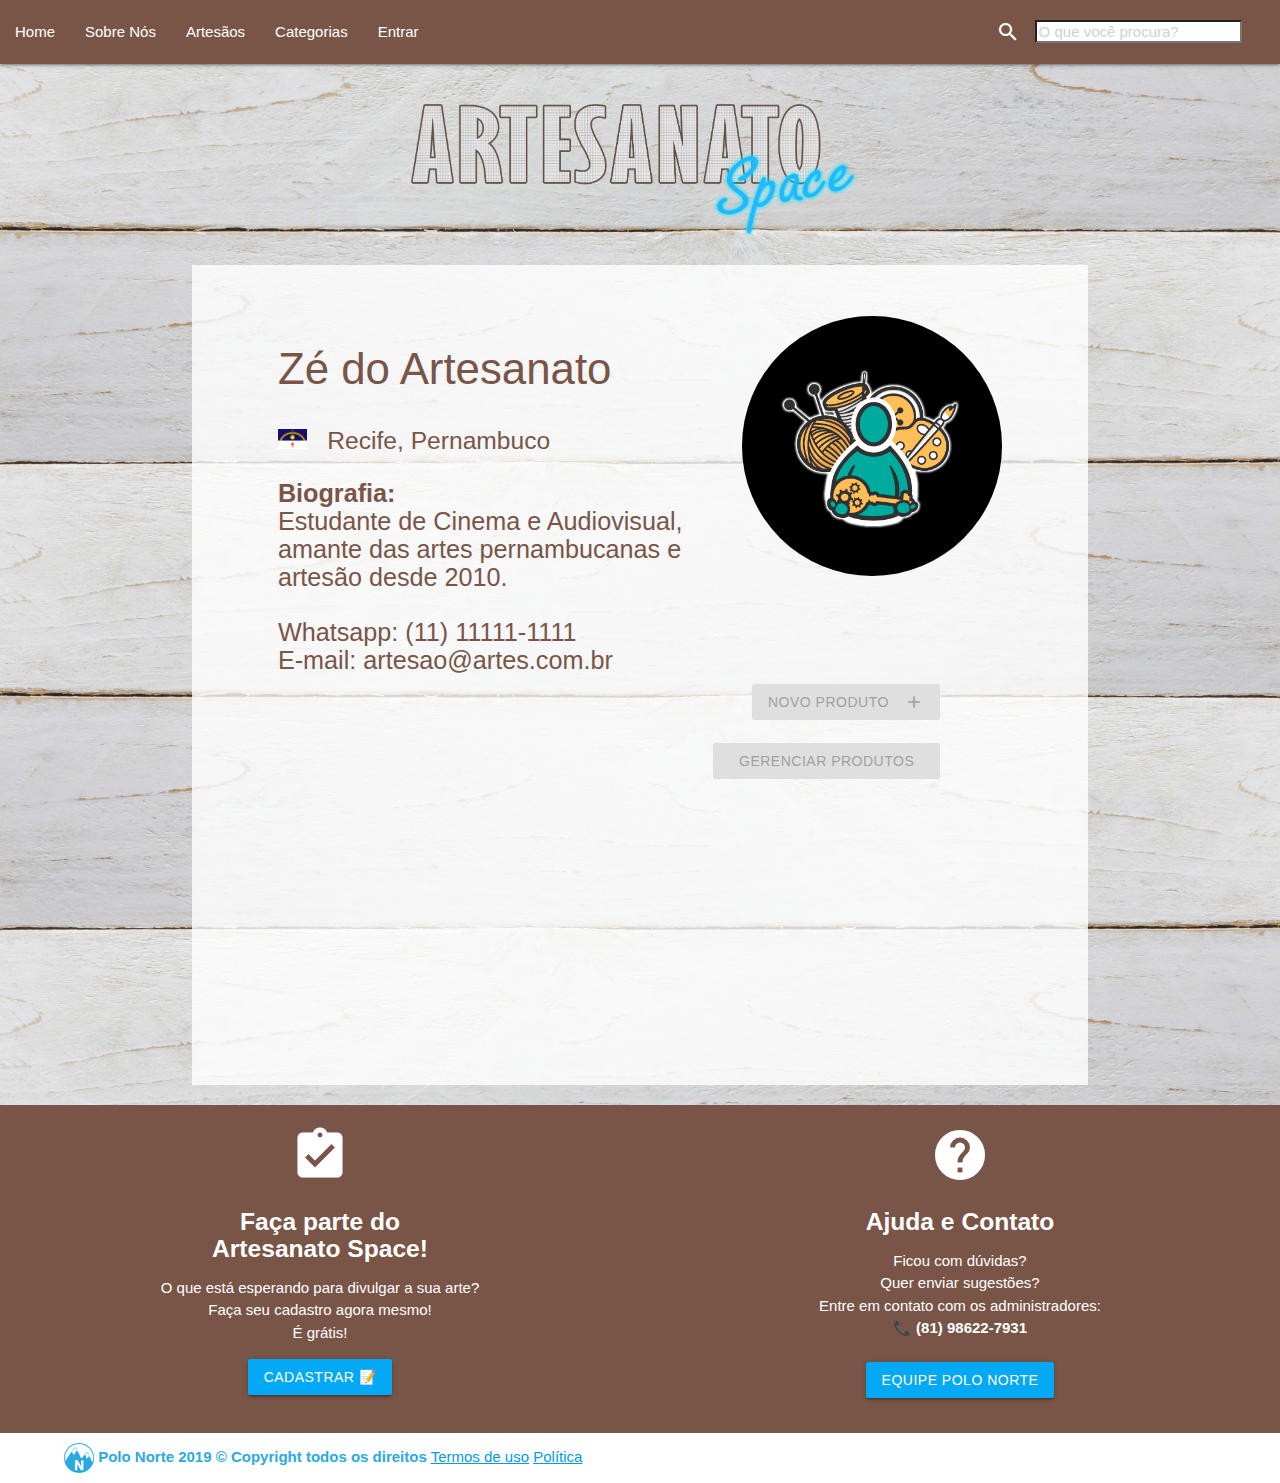
<file: pag_perfil.html>
<!DOCTYPE html>
<html lang="pt-br">

<head>
    <meta charset="UTF-8">
    <meta name="viewport" content="width=device-width, initial-scale=1">
    <meta http-equiv="X-UA-Compatible" content="ie=edge">
    <meta name="description" content="Divulgação de produtos artesanais do Brasil.">
    <meta name="keywords" content="Artesanato, Arte, Cultura, Divulgação, Venda">
    <meta name="robots" content="index, follow">
    <meta name="author" content="Maxwell James, Edvaldo Cavalcanti, Israel Jeronimo">
    <title> Artesanato Space - Valorizando a arte feito à mão do Brasil </title>
    <!-- Compiled and minified CSS -->
    <link href="https://fonts.googleapis.com/icon?family=Material+Icons" rel="stylesheet">
    <link rel="stylesheet" href="https://cdnjs.cloudflare.com/ajax/libs/materialize/1.0.0/css/materialize.min.css">
    <link rel="stylesheet" type="text/css" href="css/style.css">
    <link rel="icon" href="img/icon.png">
    
</head>

<body>

    <header class="cabecalho">

        <div class="navbar">
            <nav>
                <div class="nav-wrapper light brown">
                        
                    <!-- Ícone para abrir no Mobile -->
                    <a href="#" data-target="mobile-navbar" class="sidenav-trigger">
                        <i class="material-icons">menu</i>
                    </a>

<!--------------------------------- MENU SUPERIOR --------------------------------->
    
                    <ul id="navbar-items" class="hide-on-med-and-down">
                        <li><a href="index.html">Home</a></li>
                        <li><a href="pag_sobrenos.html">Sobre Nós</a></li>
                        <li><a href="#!">Artesãos</a></li>
                        <li><a class="dropdown-trigger" data-target="dropdown-m">Categorias</a></li>
                        <li><a class="dropdown-trigger" data-target="dropdown-entre">Entrar</a></li>
                    </ul>

                    <!-- Dropdown categorias-->
                    <ul id="dropdown-m" class="dropdown-content">
                      <li><a id="corLink" href="cat_casa.html">Casa</a></li>
                      <li><a href="cat_decoracao.html">Decoração</a></li>
                      <li><a href="cat_bijouteria.html">Bijouteria</a></li>
                      <li><a href="cat_bolsas.html">Bolsas</a></li>
                    </ul>

                    <!-- dropdown login/cadastro -->
                    <ul id="dropdown-entre" class="dropdown-content">
                       <li><a href="pag_entrar.html">Entrar 🔑</a></li>
                       <li class="divider"></li>
                       <li><a href="pag_cadastro.html">Cadastrar 📝</a></li>
                    </ul>

<!--------------------------------- MENU MOBILE --------------------------------->
        <ul id="mobile-navbar" class="sidenav">
            <li><a href="index.html">Home</a></li>
            <li><a href="pag_sobrenos.html">Sobre Nós</a></li>
            <li><a href="#!">Artesãos</a></li>
            <li><a href="pag_entrar.html">Entrar 🔑</a></li>
            <li><a href="pag_cadastro.html">Cadastrar 📝</a></li>
            <li class="divider" tabindex="-1"></li>
            <li><a class="dropdown-trigger" data-target="dropdown-nav" href="#">
                Categorias <i class="material-icons right">arrow_drop_down</i>
            </a></li>
        </ul>

        <!-- Dropdown mobile -->
  <ul id='dropdown-nav' class='dropdown-content'>
    <li><a href="cat_casa.html">Casa</a></li>
    <li><a href="cat_decoracao.html">Decoração</a></li>
    <li><a href="cat_bijouteria.html">Bijouteria</a></li>
    <li><a href="cat_bolsas.html">Bolsas</a></li>
  </ul>
  
<!--------------------------------- CAMPO PESQUISA --------------------------------->
                    <ul id="navbar-wrapper" style="float: right; padding-right: 3%;">
                    <input type="icon text" placeholder="O que você procura?" name="search" style="background-color: white">
                    <li><a href=""><i class="large material-icons">search</i>
                    </ul>
                 
                </div>
            </nav>
        </div>

  <!-------------- CAPA ARTESANATO SPACE ------------------------------------------------>

  <section class="nome-capa-menor">
        <div class="row">
           <div class="col s12 l12 l12">
              <a href="index.html"><img src="img/nome.png" class="responsive-img-center-align" width="40%"></a>
           </div>
         </div>
     </div> 

    </header>

 <!--------------------------------- CONTEUDO ----------------------------------------->
  
  <div class="row container" id="bg-perfil">
    <div class="col s10 offset-s1">

      <div class="row">

          <div class="col s5 push-s7 right-align"><img src="img/perfil.png" class="circle" width="90%"></div>
          <div class="col s7 pull-s5"><span class="nome-perfil flow-text"><h3>Zé do Artesanato</h3></span></div>

          <div class="col s7 pull-s5"><h5 class="nome-perfil"><img src="img/bandeira-pernambuco.png" width="7%">  &nbsp; Recife, Pernambuco</h5></div>

          <div class="col s7 pull-s5">
          <h5 class="nome-perfil flow-text"><b>Biografia:</b><br />
          Estudante de Cinema e Audiovisual, amante das artes pernambucanas e artesão desde 2010.<br /><br />
          Whatsapp: (11) 11111-1111<br />
          E-mail: artesao@artes.com.br</h5>
          </div>

          <div class="col s4 push-s7 right-align">
          <button class="btn disabled waves-effect waves-light light-blue" name="action" href="!#">novo produto<i class="material-icons right">add</i>
          </button><br /><br />
          <button class="btn disabled waves-effect waves-light brown" name="action" href="!#">gerenciar produtos<i class="material-icons right">mode_edit</i>
          </button>
          </div>

      </div>

    </div>
  </div>

<!----------------------- RODAPÉ / FAÇA PARTE / AJUDA E CONTATO ------------------------------>

    <footer class="page-footer brown">

    <div class="row">

      <div class="center col s6">
        <i class="medium material-icons">assignment_turned_in</i>
        <h5 class="center-align"><b>Faça parte do<br />
        Artesanato Space!</b></h5>
        <p class="center-align">O que está esperando para divulgar a sua arte?<br />
        Faça seu cadastro agora mesmo!<br />
    	É grátis!</p>
        <a class="w3-left w3-btn waves-effect waves-light btn left-float light-blue pulse" href="pag_cadastro.html">Cadastrar 📝</a>
      </div>

      <div class="center col s6">
        <i class="medium material-icons">help</i>
        <h5 class="center-align"><b>Ajuda e Contato</b></h5>
        <p class="center-align">Ficou com dúvidas?<br />
        Quer enviar sugestões?<br />
    	Entre em contato com os administradores:<br />
    	<b>📞 (81) 98622-7931</b><br /><br />
        <a class="w3-left w3-btn waves-effect waves-light btn left-float light-blue" href="pag_polonorte.html">Equipe Polo Norte</a></p>
      </div>

    </div>

<!----------------------- RODAPÉ POLO NORTE ------------------------------>

    		<div class="footer-copyright white">
              <div class="rodape">
              <img src="img/logo.png" align="center">
              <a class="lblueColor"><b>Polo Norte 2019 © Copyright todos os direitos</b> <a href="pag_termosdeuso.html" target="_blank"><u>Termos de uso</u> <a href="pag_politica.html" target="_blank"><u>Política</u></a>
              </div>
            </div>
    </footer>

      <script src="https://code.jquery.com/jquery-3.4.1.min.js"></script>
    <script src="https://cdnjs.cloudflare.com/ajax/libs/materialize/1.0.0/js/materialize.min.js"></script>
    <script src="js/script.js"></script>
</body>

</html>
</file>
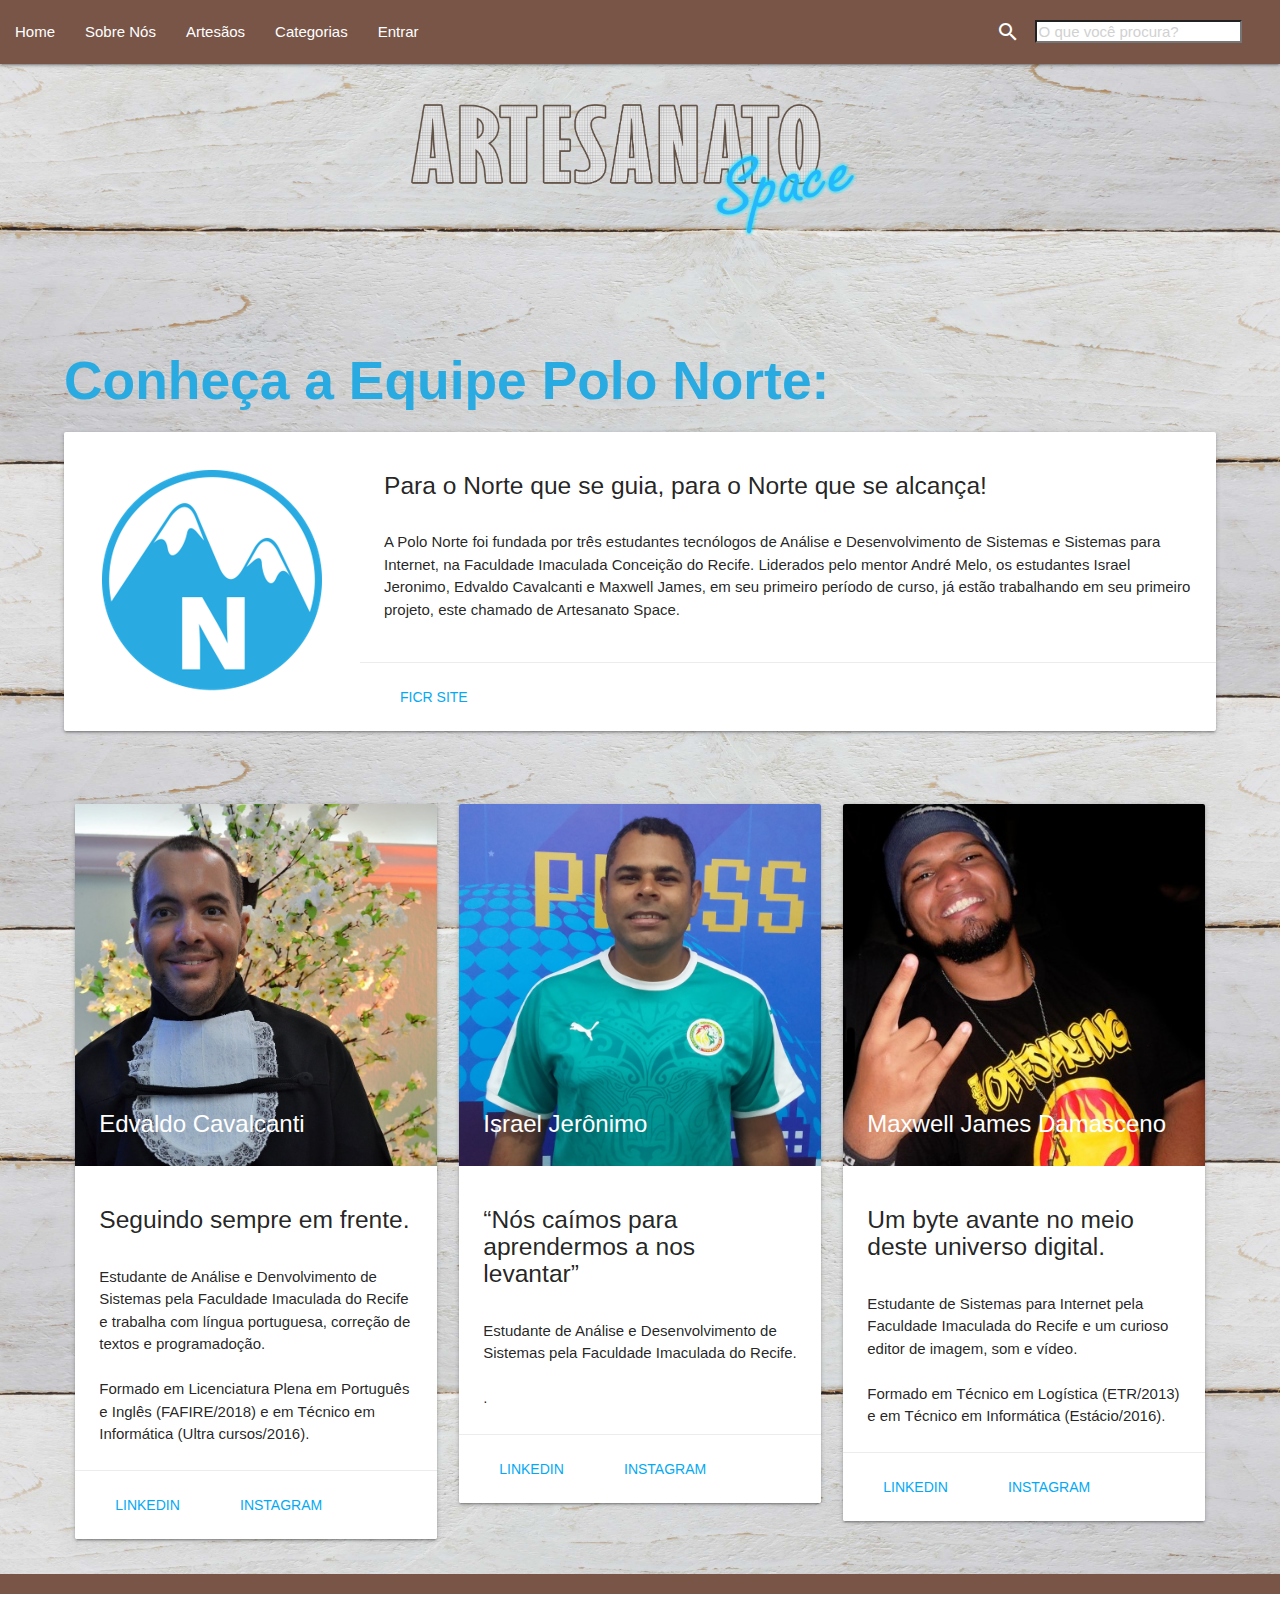
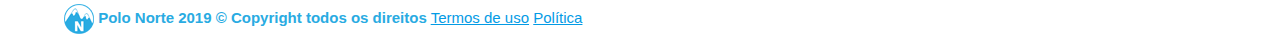
<file: pag_polonorte.html>
<!DOCTYPE html>
<html lang="pt-br">

<head>
    <meta charset="UTF-8">
    <meta name="viewport" content="width=device-width, initial-scale=1">
    <meta http-equiv="X-UA-Compatible" content="ie=edge">
    <meta name="description" content="Divulgação de produtos artesanais do Brasil.">
    <meta name="keywords" content="Artesanato, Arte, Cultura, Divulgação, Venda">
    <meta name="robots" content="index, follow">
    <meta name="author" content="Maxwell James, Edvaldo Cavalcanti, Israel Jeronimo">
    <title> Artesanato Space - Valorizando a arte feito à mão do Brasil </title>
    <!-- Compiled and minified CSS -->
    <link href="https://fonts.googleapis.com/icon?family=Material+Icons" rel="stylesheet">
    <link rel="stylesheet" href="https://cdnjs.cloudflare.com/ajax/libs/materialize/1.0.0/css/materialize.min.css">
    <link rel="stylesheet" type="text/css" href="css/style.css">
    <link rel="icon" href="img/icon.png">
    
</head>

<body>

    <header class="cabecalho">

        <div class="navbar">
            <nav>
                <div class="nav-wrapper light brown">
                        
                    <!-- Ícone para abrir no Mobile -->
                    <a href="#" data-target="mobile-navbar" class="sidenav-trigger">
                        <i class="material-icons">menu</i>
                    </a>

<!--------------------------------- MENU SUPERIOR --------------------------------->
    
                    <ul id="navbar-items" class="hide-on-med-and-down">
                        <li><a href="index.html">Home</a></li>
                        <li><a href="pag_sobrenos.html">Sobre Nós</a></li>
                        <li><a href="#!">Artesãos</a></li>
                        <li><a class="dropdown-trigger" data-target="dropdown-m">Categorias</a></li>
                        <li><a class="dropdown-trigger" data-target="dropdown-entre">Entrar</a></li>
                    </ul>

                    <!-- Dropdown categorias-->
                    <ul id="dropdown-m" class="dropdown-content">
                      <li><a id="corLink" href="cat_casa.html">Casa</a></li>
                      <li><a href="cat_decoracao.html">Decoração</a></li>
                      <li><a href="cat_bijouteria.html">Bijouteria</a></li>
                      <li><a href="cat_bolsas.html">Bolsas</a></li>
                    </ul>

                    <!-- dropdown login/cadastro -->
                    <ul id="dropdown-entre" class="dropdown-content">
                       <li><a href="pag_entrar.html">Entrar 🔑</a></li>
                       <li class="divider"></li>
                       <li><a href="pag_cadastro.html">Cadastrar 📝</a></li>
                    </ul>

<!--------------------------------- MENU MOBILE --------------------------------->
        <ul id="mobile-navbar" class="sidenav">
            <li><a href="index.html">Home</a></li>
            <li><a href="pag_sobrenos.html">Sobre Nós</a></li>
            <li><a href="#!">Artesãos</a></li>
            <li><a href="pag_entrar.html">Entrar 🔑</a></li>
            <li><a href="pag_cadastro.html">Cadastrar 📝</a></li>
            <li class="divider" tabindex="-1"></li>
            <li><a class="dropdown-trigger" data-target="dropdown-nav" href="#">
                Categorias <i class="material-icons right">arrow_drop_down</i>
            </a></li>
        </ul>

        <!-- Dropdown mobile -->
  <ul id='dropdown-nav' class='dropdown-content'>
    <li><a href="cat_casa.html">Casa</a></li>
    <li><a href="cat_decoracao.html">Decoração</a></li>
    <li><a href="cat_bijouteria.html">Bijouteria</a></li>
    <li><a href="cat_bolsas.html">Bolsas</a></li>
  </ul>

<!--------------------------------- CAMPO PESQUISA --------------------------------->
                    <ul id="navbar-wrapper" style="float: right; padding-right: 3%;">
                    <input type="icon text" placeholder="O que você procura?" name="search" style="background-color: white">
                    <li><a href=""><i class="large material-icons">search</i>
                    </ul>
                 
                </div>
            </nav>
        </div>

  <!-------------- CAPA ARTESANATO SPACE ------------------------------------------------>

  <section class="nome-capa-menor">
        <div class="row">
           <div class="col s12 l12 l12">
              <a href="index.html"><img src="img/nome.png" class="responsive-img-center-align" width="40%"></a>
           </div>
         </div>
     </div> 

    </header>

<!-------------- CONHEÇA A POLO NORTE --------------------------------------------->


  <div class="col s12 m7 container">
    <h2 class="header lblueColor"><b>Conheça a Equipe Polo Norte:</b></h2>
    <div class="card horizontal">
      <div class="card-image">
        <img src="img/polo.png">
      </div>
      <div class="card-stacked">
        <div class="card-content">
       	  <p><h5>Para o Norte que se guia, para o Norte que se alcança!</h5><br />
          <p>A Polo Norte foi fundada por três estudantes tecnólogos de Análise e Desenvolvimento de Sistemas e Sistemas para Internet, na Faculdade Imaculada Conceição do Recife. Liderados pelo mentor André Melo, os estudantes Israel Jeronimo, Edvaldo Cavalcanti e Maxwell James, em seu primeiro período de curso, já estão trabalhando em seu primeiro projeto, este chamado de Artesanato Space.</p>
        </div>
        <div class="card-action">
          <a href="https://www.ficr.edu.br" target="_blank" class="waves-effect waves-teal btn-flat light-blue-text">FICR Site</a>
        </div>
      </div>
    </div>
  </div>


<!-------------- EQUIPE POLO NORTE ------------------------------------------------>

  <div class="row container">
    <div class="col s10 m5 l4 offset-s1">
      <div class="card">
        <div class="card-image">
          <img src="img/polonorte/01_edvaldo.jpg">
          <span class="card-title"><b>Edvaldo Cavalcanti</b></span>
        </div>
        <div class="card-content">
          <p><h5>Seguindo sempre em frente.</h5><br />
          Estudante de Análise e Denvolvimento de Sistemas pela Faculdade Imaculada do Recife e trabalha com língua portuguesa, correção de textos e programadoção.<br /><br />
      	  Formado em Licenciatura Plena em Português e Inglês (FAFIRE/2018) e em Técnico em Informática (Ultra cursos/2016).</p>
        </div>
        <div class="card-action">
          <a href="" target="_blank" class="waves-effect waves-teal btn-flat light-blue-text">LinkedIn</a>
          <a href="" target="_blank" class="waves-effect waves-teal btn-flat light-blue-text">Instagram</a>
        </div>
      </div>
    </div>


  <div class="col s10 m5 l4 offset-s1">
      <div class="card">
        <div class="card-image">
          <img src="img/polonorte/02_israel.jpg">
          <span class="card-title"><b>Israel Jerônimo</b></span>
        </div>
        <div class="card-content">
          <p><h5>“Nós caímos para aprendermos a nos levantar”</h5><br />
          Estudante de Análise e Desenvolvimento de Sistemas pela Faculdade Imaculada do Recife.<br /><br />
      	  .</p>
        </div>
        <div class="card-action">
          <a href="" target="_blank" class="waves-effect waves-teal btn-flat light-blue-text">LinkedIn</a>
          <a href="" target="_blank" class="waves-effect waves-teal btn-flat light-blue-text">Instagram</a>
        </div>
      </div>
    </div>

   <div class="col s10 m5 l4 offset-s1">
      <div class="card">
        <div class="card-image">
          <img src="img/polonorte/03_maxwell.jpg">
          <span class="card-title"><b>Maxwell James Damasceno</b></span>
        </div>
        <div class="card-content">
          <p><h5>Um byte avante no meio deste universo digital.</h5><br />
          Estudante de Sistemas para Internet pela Faculdade Imaculada do Recife e um curioso editor de imagem, som e vídeo.<br /><br />
      	  Formado em Técnico em Logística (ETR/2013) e em Técnico em Informática (Estácio/2016).</p>
        </div>
        <div class="card-action">
          <a href="https://www.linkedin.com/in/maxwelljames91/" target="_blank" class="waves-effect waves-teal btn-flat light-blue-text">LinkedIn</a>
          <a href="https://www.instagram.com/maxwelljames91/" target="_blank" class="waves-effect waves-teal btn-flat light-blue-text">Instagram</a>
        </div>
      </div>
    </div>
  </div>
   
<!----------------------- RODAPÉ FINAL ------------------------------>

    <footer class="page-footer brown">

            <div class="footer-copyright white">
              <div class="rodape">
              <img src="img/logo.png" align="center">
              <a class="lblueColor"><b>Polo Norte 2019 © Copyright todos os direitos</b> <a href="pag_termosdeuso.html" target="_blank"><u>Termos de uso</u> <a href="pag_politica.html" target="_blank"><u>Política</u></a>
              </div>
            </div>
    </footer>

    <script src="https://cdnjs.cloudflare.com/ajax/libs/materialize/1.0.0/js/materialize.min.js"></script>
    <script src="js/script.js"></script>
	<script type="text/javascript" src="js/materialize.min.js"></script>

</body>

</html>
</file>
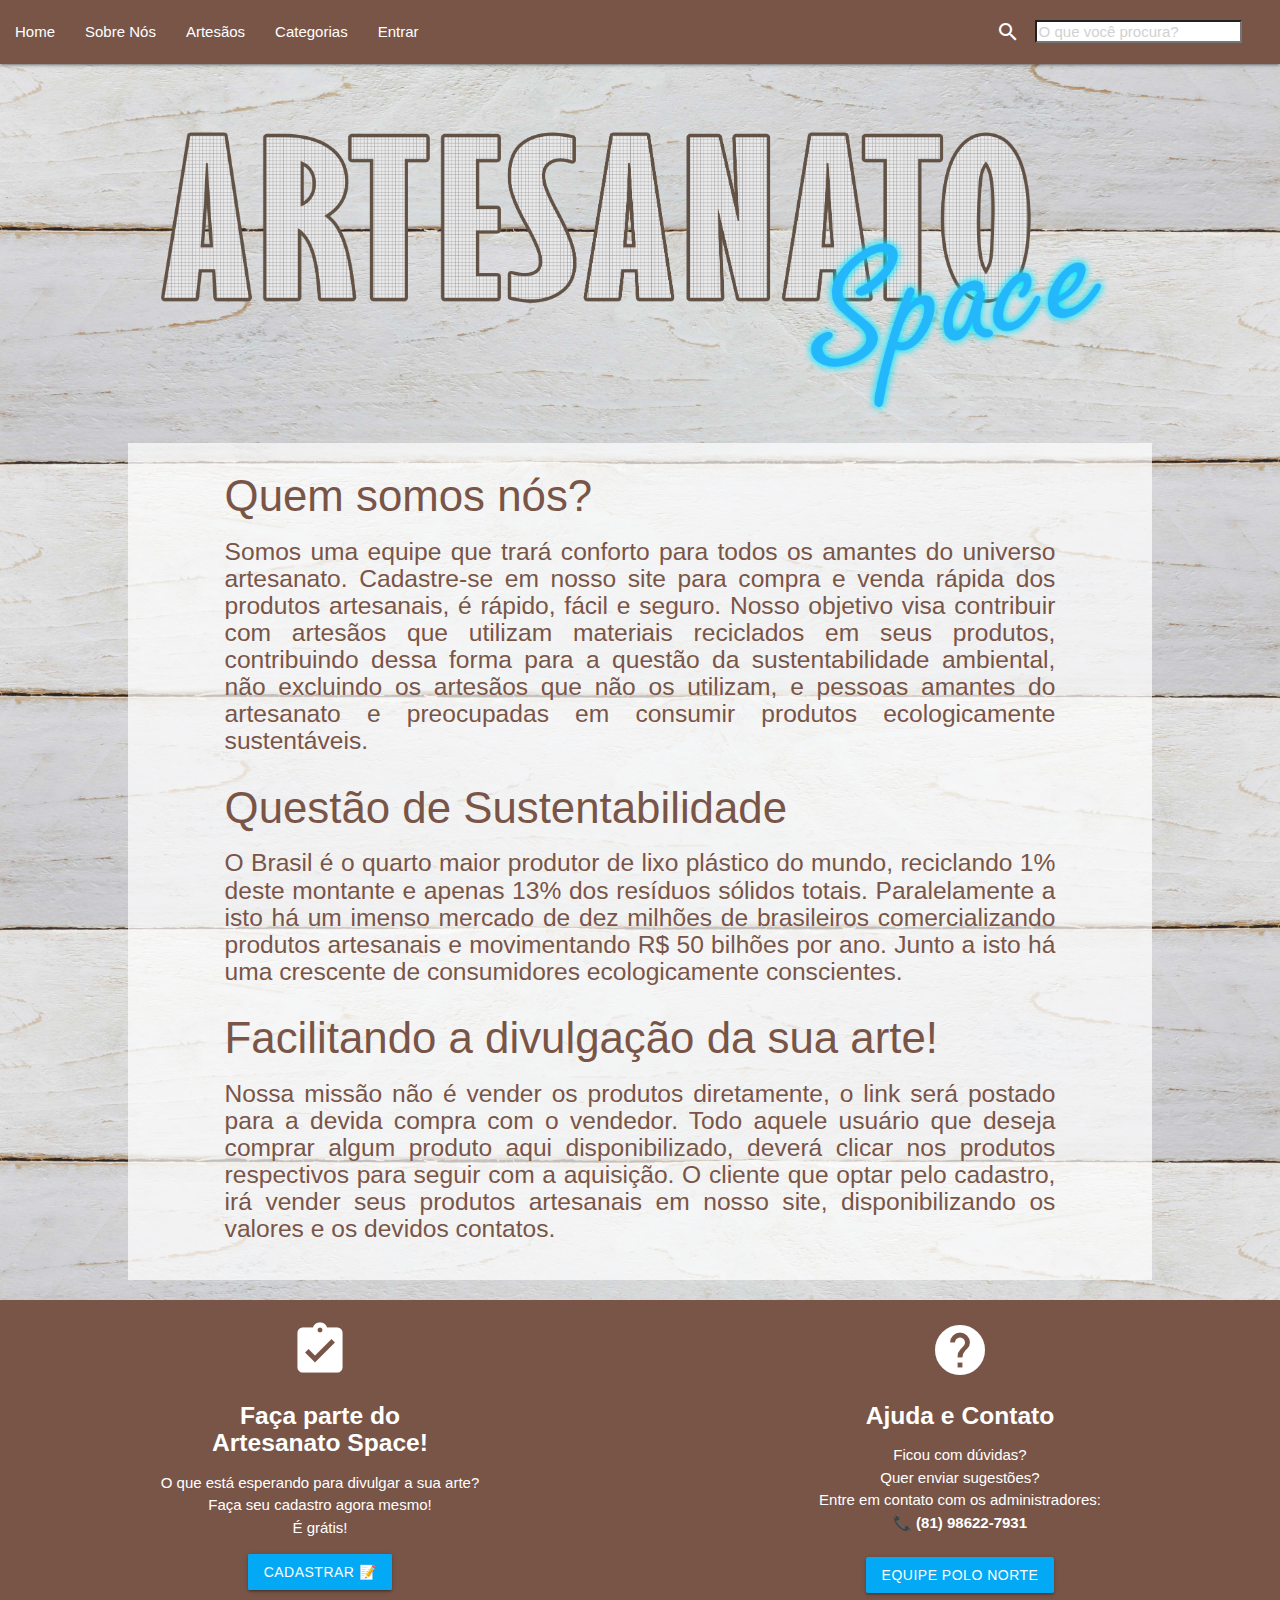
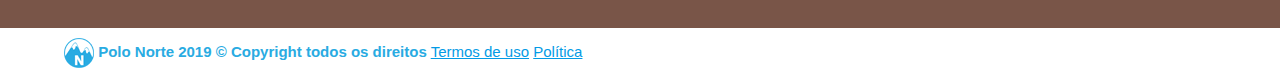
<file: pag_sobrenos.html>
<!DOCTYPE html>
<html lang="pt-br">

<head>
    <meta charset="UTF-8">
    <meta name="viewport" content="width=device-width, initial-scale=1">
    <meta http-equiv="X-UA-Compatible" content="ie=edge">
    <meta name="description" content="Divulgação de produtos artesanais do Brasil.">
    <meta name="keywords" content="Artesanato, Arte, Cultura, Divulgação, Venda">
    <meta name="robots" content="index, follow">
    <meta name="author" content="Maxwell James, Edvaldo Cavalcanti, Israel Jeronimo">
    <title> Artesanato Space - Valorizando a arte feito à mão do Brasil </title>
    <!-- Compiled and minified CSS -->
    <link href="https://fonts.googleapis.com/icon?family=Material+Icons" rel="stylesheet">
    <link rel="stylesheet" href="https://cdnjs.cloudflare.com/ajax/libs/materialize/1.0.0/css/materialize.min.css">
    <link rel="stylesheet" type="text/css" href="css/style.css">
    <link rel="icon" href="img/icon.png">
    
</head>

<body>

    <header class="cabecalho">

        <div class="navbar">
            <nav>
                <div class="nav-wrapper light brown">
                        
                    <!-- Ícone para abrir no Mobile -->
                    <a href="#" data-target="mobile-navbar" class="sidenav-trigger">
                        <i class="material-icons">menu</i>
                    </a>

<!--------------------------------- MENU SUPERIOR --------------------------------->
    
                    <ul id="navbar-items" class="hide-on-med-and-down">
                        <li><a href="index.html">Home</a></li>
                        <li><a href="pag_sobrenos.html">Sobre Nós</a></li>
                        <li><a href="#!">Artesãos</a></li>
                        <li><a class="dropdown-trigger" data-target="dropdown-m">Categorias</a></li>
                        <li><a class="dropdown-trigger" data-target="dropdown-entre">Entrar</a></li>
                    </ul>

                    <!-- Dropdown categorias-->
                    <ul id="dropdown-m" class="dropdown-content">
                      <li><a id="corLink" href="cat_casa.html">Casa</a></li>
                      <li><a href="cat_decoracao.html">Decoração</a></li>
                      <li><a href="cat_bijouteria.html">Bijouteria</a></li>
                      <li><a href="cat_bolsas.html">Bolsas</a></li>
                    </ul>

                    <!-- dropdown login/cadastro -->
                    <ul id="dropdown-entre" class="dropdown-content">
                       <li><a href="pag_entrar.html">Entrar 🔑</a></li>
                       <li class="divider"></li>
                       <li><a href="pag_cadastro.html">Cadastrar 📝</a></li>
                    </ul>

<!--------------------------------- MENU MOBILE --------------------------------->
        <ul id="mobile-navbar" class="sidenav">
            <li><a href="index.html">Home</a></li>
            <li><a href="pag_sobrenos.html">Sobre Nós</a></li>
            <li><a href="#!">Artesãos</a></li>
            <li><a href="pag_entrar.html">Entrar 🔑</a></li>
            <li><a href="pag_cadastro.html">Cadastrar 📝</a></li>
            <li class="divider" tabindex="-1"></li>
            <li><a class="dropdown-trigger" data-target="dropdown-nav" href="#">
                Categorias <i class="material-icons right">arrow_drop_down</i>
            </a></li>
        </ul>

        <!-- Dropdown mobile -->
  <ul id='dropdown-nav' class='dropdown-content'>
    <li><a href="cat_casa.html">Casa</a></li>
    <li><a href="cat_decoracao.html">Decoração</a></li>
    <li><a href="cat_bijouteria.html">Bijouteria</a></li>
    <li><a href="cat_bolsas.html">Bolsas</a></li>
  </ul>

<!--------------------------------- CAMPO PESQUISA --------------------------------->
                    <ul id="navbar-wrapper" style="float: right; padding-right: 3%;">
                    <input type="icon text" placeholder="O que você procura?" name="search" style="background-color: white">
                    <li><a href=""><i class="large material-icons">search</i>
                    </ul>
                 
                </div>
            </nav>
        </div>

  <!-------------- CAPA ARTESANATO SPACE ------------------------------------------------>

  <section class="nome-capa">
        <div class="row">
           <div class="col s12 l12 l12">
              <a href="index.html"><img src="img/nome.png" class="responsive-img-center-align" width="85%"></a>
           </div>
         </div>
     </div> 

    </header>

 <!------------------------------- CONTEÚDO SOBRE NÓS ----------------------------------->

   <body>

    <div class="row" id="bg">
    <div class="col s10 offset-s1">
      
        <div class="card-content light brown-text">
          <h3>Quem somos nós?</h3>
          <p ><h5 align="justify">Somos uma equipe que trará conforto para todos os amantes do universo artesanato. 
            Cadastre-se em nosso site para compra e venda rápida dos produtos artesanais, 
            é rápido, fácil e seguro. Nosso objetivo visa contribuir com artesãos que utilizam 
            materiais reciclados em seus produtos, contribuindo dessa forma para a questão da 
            sustentabilidade ambiental, não excluindo os artesãos que não os utilizam, e pessoas 
            amantes do artesanato e preocupadas em consumir produtos ecologicamente sustentáveis.</h5></p>
          <h3>Questão de Sustentabilidade</h3>
          <p><h5 align="justify">O Brasil é o quarto maior produtor de lixo plástico do mundo, reciclando 1% deste montante 
            e apenas 13% dos resíduos sólidos totais. Paralelamente a isto há um imenso mercado de dez 
            milhões de brasileiros comercializando produtos artesanais e movimentando R$ 50 bilhões por 
            ano. Junto a isto há uma crescente de consumidores ecologicamente conscientes.</h5></p>
          <h3>Facilitando a divulgação da sua arte!</h3>
          <p><h5 align="justify">Nossa missão não é vender os produtos diretamente, o link será postado para a devida compra 
            com o vendedor. Todo aquele usuário que deseja comprar algum produto aqui disponibilizado, deverá clicar nos produtos respectivos para seguir com a aquisição. O cliente que optar pelo cadastro, irá vender seus produtos artesanais em nosso site, disponibilizando os valores e os devidos contatos.</h5></p><br />
        </div>
      
    </div>
    </div>


   </body>

<!----------------------- RODAPÉ / FAÇA PARTE / AJUDA E CONTATO ------------------------------>

    <footer class="page-footer brown">

    <div class="row">

      <div class="center col s6">
        <i class="medium material-icons">assignment_turned_in</i>
        <h5 class="center-align"><b>Faça parte do<br />
        Artesanato Space!</b></h5>
        <p class="center-align">O que está esperando para divulgar a sua arte?<br />
        Faça seu cadastro agora mesmo!<br />
      É grátis!</p>
        <a class="w3-left w3-btn waves-effect waves-light btn left-float light-blue pulse" href="pag_cadastro.html">Cadastrar 📝</a>
      </div>

      <div class="center col s6">
        <i class="medium material-icons">help</i>
        <h5 class="center-align"><b>Ajuda e Contato</b></h5>
        <p class="center-align">Ficou com dúvidas?<br />
        Quer enviar sugestões?<br />
      Entre em contato com os administradores:<br />
      <b>📞 (81) 98622-7931</b><br /><br />
        <a class="w3-left w3-btn waves-effect waves-light btn left-float light-blue" href="pag_polonorte.html">Equipe Polo Norte</a></p>
      </div>

    </div>

<!----------------------- RODAPÉ FINAL ------------------------------>

    <div class="footer-copyright white">
              <div class="rodape">
              <img src="img/logo.png" align="center">
              <a class="lblueColor"><b>Polo Norte 2019 © Copyright todos os direitos</b> <a href="pag_termosdeuso.html" target="_blank"><u>Termos de uso</u> <a href="pag_politica.html" target="_blank"><u>Política</u></a>
              </div>
            </div>
    </footer>

    <script src="https://code.jquery.com/jquery-3.4.1.min.js"></script>
    <script src="https://cdnjs.cloudflare.com/ajax/libs/materialize/1.0.0/js/materialize.min.js"></script>
    <script src="js/script.js"></script>
</body>

</html>
</file>
<file: css/style.css>
html {
    background-image: url(../img/bg.jpg);
    background-size: 100%;
    background-repeat: repeat-y;
}

.container {
    padding-top: 3%;
}

/*------ LOGO DO ARTESANATO SPACE ---------*/

.nome-capa {
    text-align: center;
    padding-top: 8%;
}

/*------ LOGO DO ARTESANATO SPACE MENOR ---------*/

.nome-capa-menor {
    text-align: center;
    padding-top: 4%;
}

/*------ CLASSE LIGHT BLUE (#29abe2) PARA ALTERAR COR ---------*/
.lblueColor {
    color: #29abe2;
}

/*------ BG DE FUNDO QUASE TRANSPARENTE BRANCO ---------*/

#bg {
    width: 80%;
    background: rgb(255, 255, 255) transparent;
    background: rgba(255, 255, 255, 0.7);
}

#bg-cadastro {
    width: 80%;
    height: 760px;
    background: rgb(255, 255, 255) transparent;
    background: rgba(255, 255, 255, 0.8);
}

#bg-perfil {
    width: 80%;
    height: 600px;
    background: rgb(255, 255, 255) transparent;
    background: rgba(255, 255, 255, 0.8);
}

/*------ CONFIG NOME CADASTRO E LOGIN ---------*/

.nome-titulo {

    padding-top: 30px;
    font-family: impact;
    text-align: center;
    font-size: 40px;
    color: #795548;

}

/*------ CONFIG DADOS PERFIL e AVATAR ---------*/

.nome-perfil {

   color: #795548;
}

/*------ CORES DE INPUT ---------*/

.input-field .prefix.active {
    color: #29abe2;
}

/*------ RODAPÉ POLO NORTE ---------*/

.rodape {
    padding-left: 5%;
}

/*----------------------------------- R E S P O N S I V E ------------------------------------*/

@media only screen and (min-width: 992px) {
  .container {
    padding-top: 4%;
    width: 90%;
}

/*------ LOGO DO ARTESANATO SPACE ---------*/

.nome-capa {
   padding-left: 4%;
   padding-top: 5%;
   width: 95%;
}

.nome-capa-menor {
   padding-left: 4%;
   padding-top: 3%;
   width: 95%;
}

/*------ BG DE FUNDO QUASE TRANSPARENTE BRANCO ---------*/

#bg-cadastro {
    width: 60%;
    height: 820px;
    background: rgb(255, 255, 255) transparent;
    background: rgba(255, 255, 255, 0.8);
}

#bg-login {
    width: 60%;
    height: 400px;
    background: rgb(255, 255, 255) transparent;
    background: rgba(255, 255, 255, 0.8);
}

#bg-perfil {
    width: 70%;
    height: 820px;
    background: rgb(255, 255, 255) transparent;
    background: rgba(255, 255, 255, 0.8);
}

/*------ LOGO DO ARTESANATO SPACE ---------*/

.corLink {
    color: black !important;
 }
</file>
